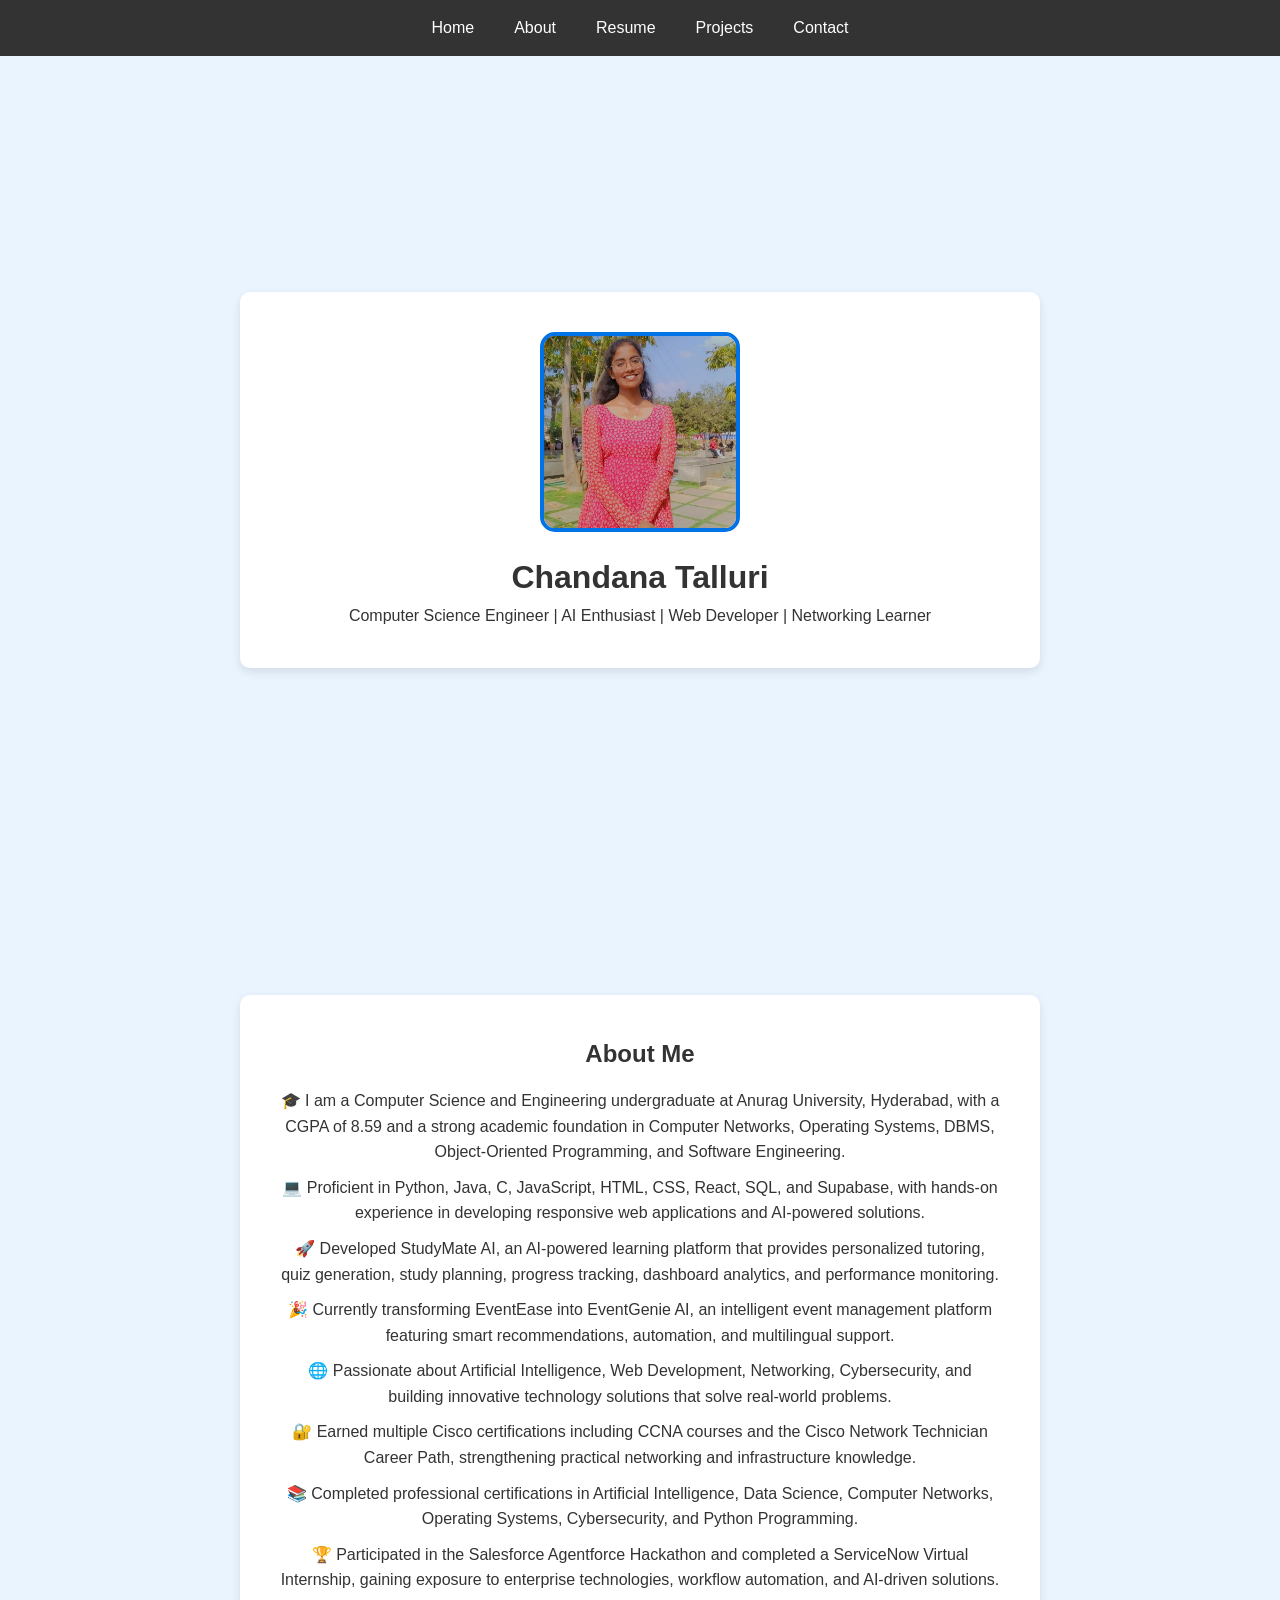
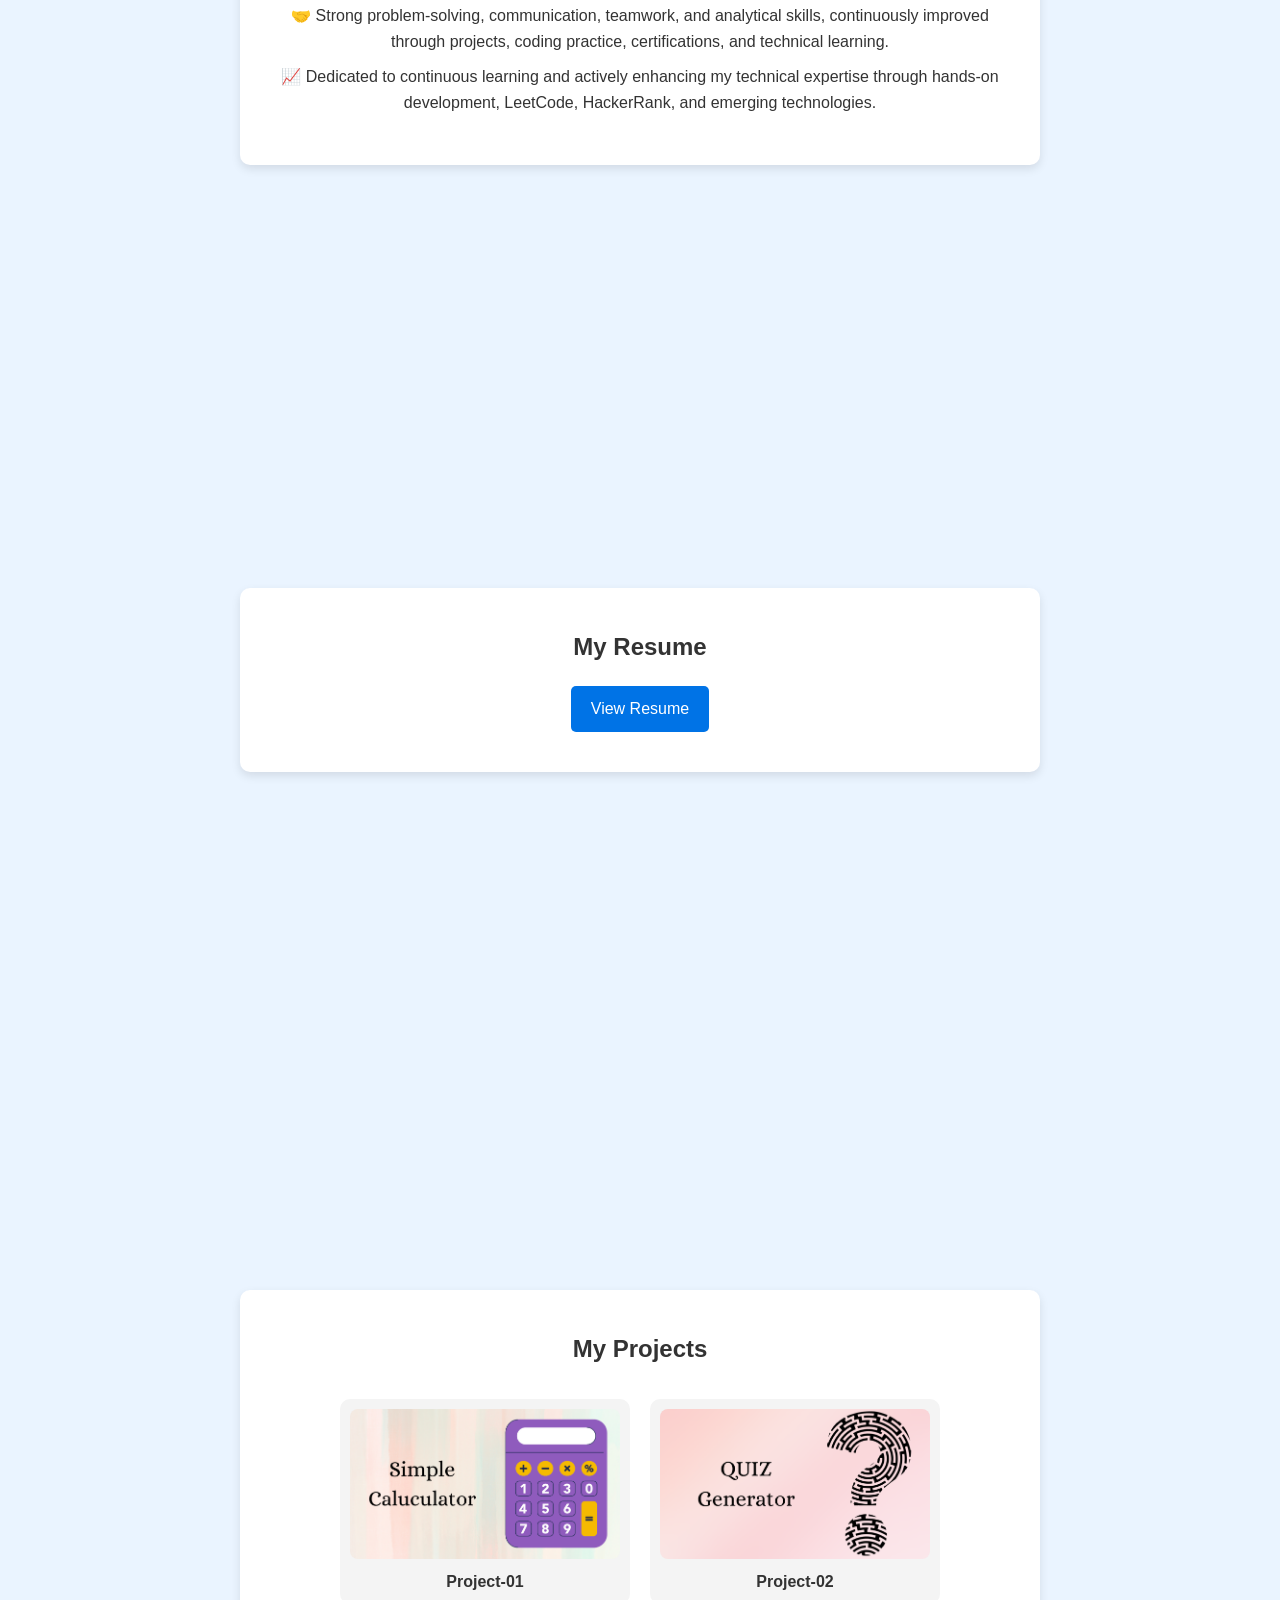
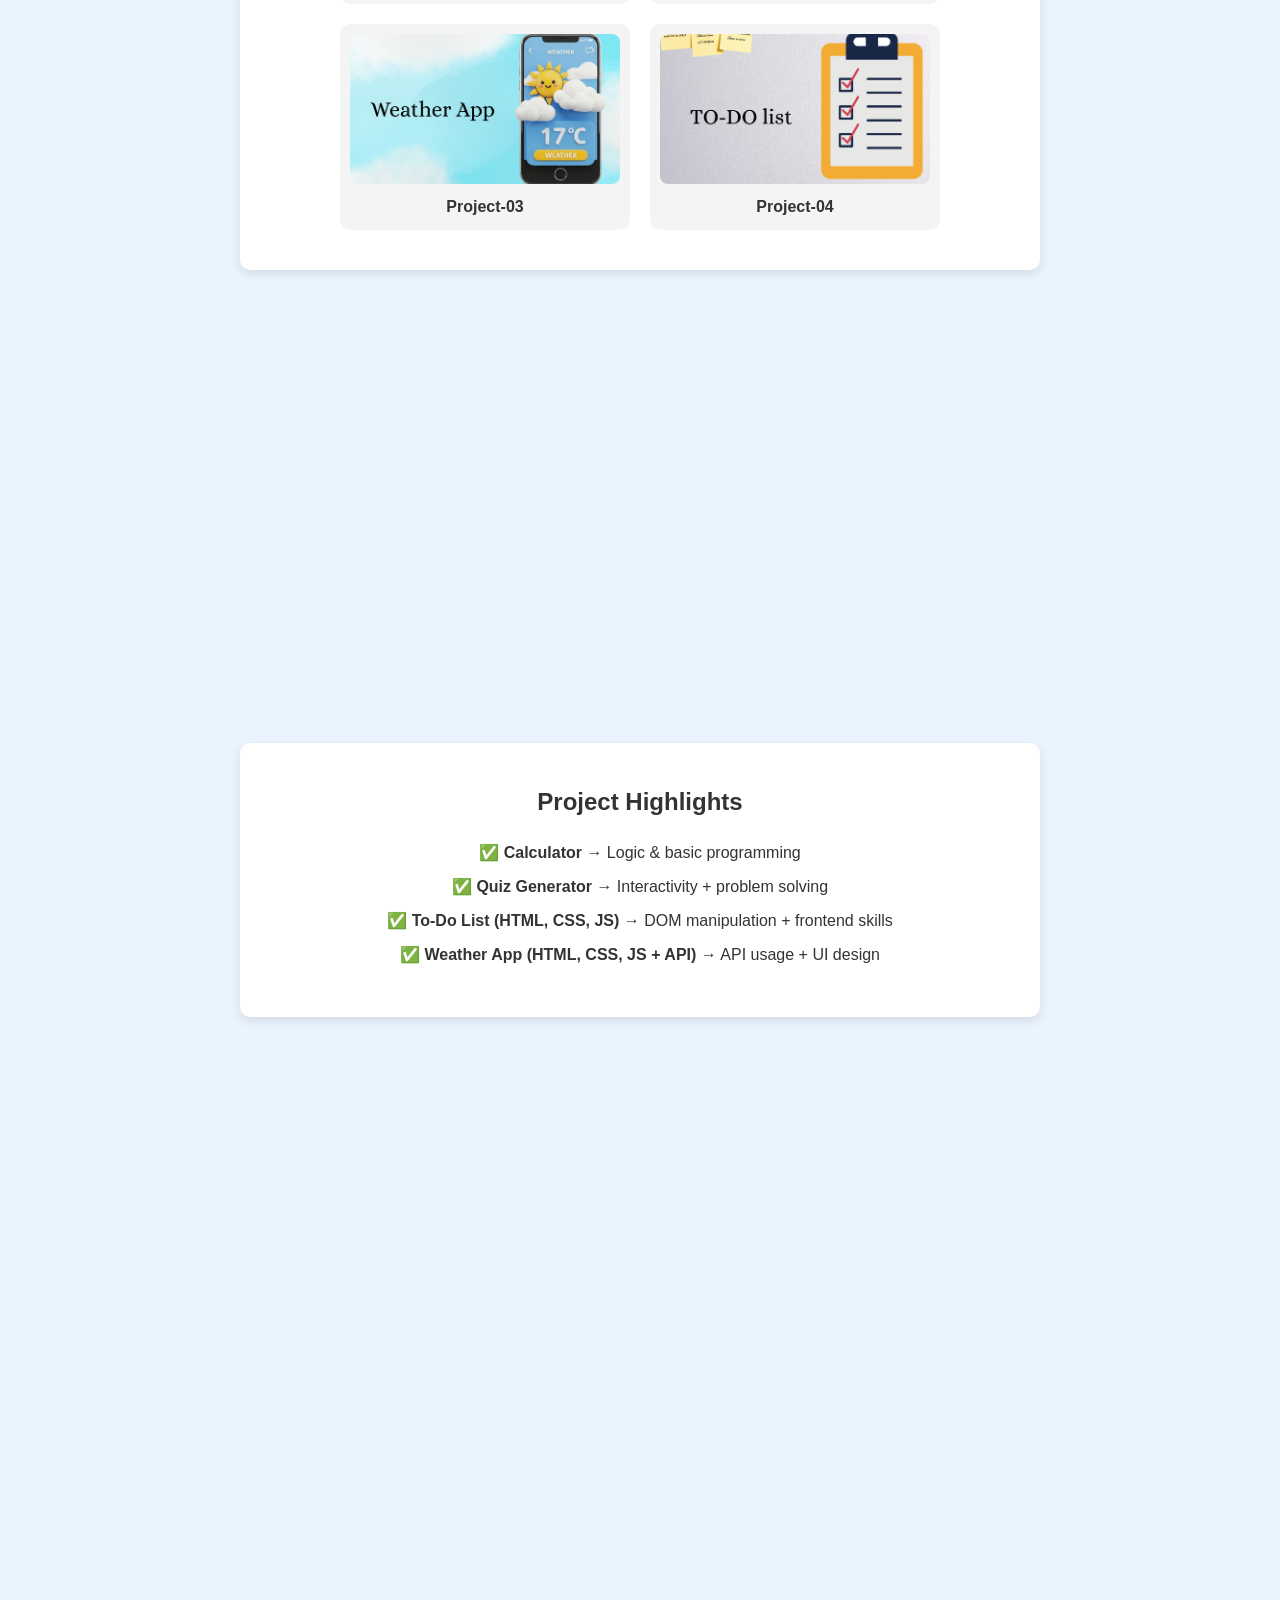
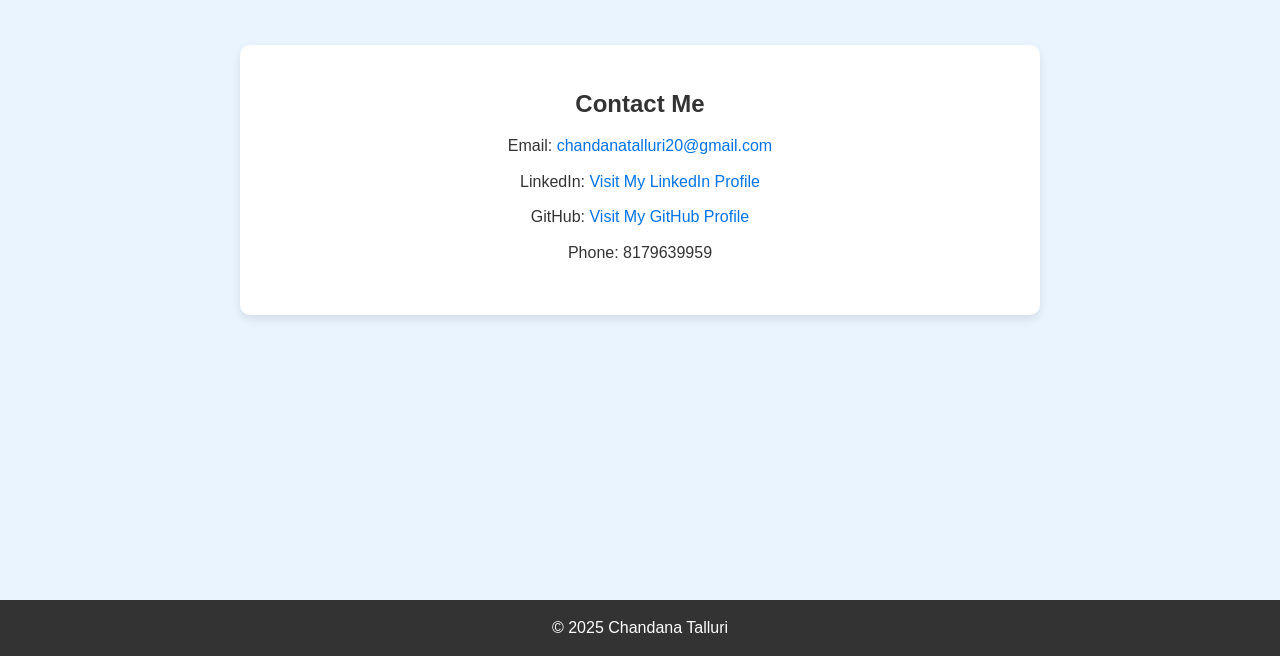
<file: index.html>
<!DOCTYPE html>
<html lang="en">
<head>
  <meta charset="UTF-8">
  <meta name="viewport" content="width=device-width, initial-scale=1.0">
  <title>Chandana Talluri - Portfolio</title>
  <link rel="stylesheet" href="style.css">
</head>
<body>

  <!-- NAVIGATION BAR -->
  <nav class="navbar">
    <ul>
      <li><a href="#home">Home</a></li>
      <li><a href="#about">About</a></li>
      <li><a href="#resume">Resume</a></li>
      <li><a href="#projects">Projects</a></li>
      <li><a href="#contact">Contact</a></li>
    </ul>
  </nav>

  <!-- HOME SECTION -->
  <section id="home" class="section home">
    <div class="content-box">
      <div class="photo-box">
        <img src="assets/my profile.jpeg" alt="Chandana Talluri">
      </div>
      <h1 class="name">Chandana Talluri</h1>

<p class="tagline">
Computer Science Engineer | AI Enthusiast | Web Developer | Networking Learner
</p>
    </div>
  </section>

  <!-- ABOUT SECTION -->
  <section id="about" class="section about">
    <div class="content-box">
      <h2>About Me</h2>
      <!-- ABOUT SECTION -->
    


<ul>
  <li>🎓 I am a Computer Science and Engineering undergraduate at Anurag University, Hyderabad, with a CGPA of 8.59 and a strong academic foundation in Computer Networks, Operating Systems, DBMS, Object-Oriented Programming, and Software Engineering.</li>

  <li>💻 Proficient in Python, Java, C, JavaScript, HTML, CSS, React, SQL, and Supabase, with hands-on experience in developing responsive web applications and AI-powered solutions.</li>

  <li>🚀 Developed StudyMate AI, an AI-powered learning platform that provides personalized tutoring, quiz generation, study planning, progress tracking, dashboard analytics, and performance monitoring.</li>

  <li>🎉 Currently transforming EventEase into EventGenie AI, an intelligent event management platform featuring smart recommendations, automation, and multilingual support.</li>

  <li>🌐 Passionate about Artificial Intelligence, Web Development, Networking, Cybersecurity, and building innovative technology solutions that solve real-world problems.</li>

  <li>🔐 Earned multiple Cisco certifications including CCNA courses and the Cisco Network Technician Career Path, strengthening practical networking and infrastructure knowledge.</li>

  <li>📚 Completed professional certifications in Artificial Intelligence, Data Science, Computer Networks, Operating Systems, Cybersecurity, and Python Programming.</li>

  <li>🏆 Participated in the Salesforce Agentforce Hackathon and completed a ServiceNow Virtual Internship, gaining exposure to enterprise technologies, workflow automation, and AI-driven solutions.</li>

  <li>🤝 Strong problem-solving, communication, teamwork, and analytical skills, continuously improved through projects, coding practice, certifications, and technical learning.</li>

  <li>📈 Dedicated to continuous learning and actively enhancing my technical expertise through hands-on development, LeetCode, HackerRank, and emerging technologies.</li>
</ul>


  </div>
</section>



  <!-- RESUME SECTION -->
  <section id="resume" class="section resume">
  <div class="content-box">
    <h2>My Resume</h2>

    <a href="assets/Talluri_Chandana_Resume.pdf.pdf"
       class="resume-btn"
       target="_blank">
       View Resume
    </a>

  </div>
</section>

<section id="projects" class="section projects">
  <div class="content-box">
    <h2>My Projects</h2> <!-- Added heading --> 
<div class="project-grid">
  <a href="project1/index.html" class="project-box" target="_blank">
    <img src="assets/SIMPLE Caluculator (1).png" alt="Project 1">
    <span class="project-title">Project-01</span>
  </a>

  <a href="project2/quiz.html" class="project-box" target="_blank">
    <img src="assets/QUIZ Generator (1).png" alt="Project 2">
    <span class="project-title">Project-02</span>
  </a>

 <a href="project3/index.html" class="project-box" target="_blank">
    <img src="assets/Weather App (1).png" alt="Project 3">
    <span class="project-title">Project-03</span>
  </a>

  <a href="project4/index.html" class="project-box" target="_blank">
    <img src="assets/to do app 1.png" alt="Project 4">
    <span class="project-title">Project-04</span>
  </a>
</div>
  </div>
</section>

<!-- PROJECTS INFO / HIGHLIGHTS SECTION -->
<section id="projects-info" class="section projects-info">
  <div class="content-box">
    <h2>Project Highlights</h2>
    <ul class="projects-info-list">
      <li>✅ <strong>Calculator</strong> → Logic & basic programming</li>
      <li>✅ <strong>Quiz Generator</strong> → Interactivity + problem solving</li>
      <li>✅ <strong>To-Do List (HTML, CSS, JS)</strong> → DOM manipulation + frontend skills</li>
      <li>✅ <strong>Weather App (HTML, CSS, JS + API)</strong> → API usage + UI design</li>
    </ul>
  </div>
</section>

  <!-- CONTACT SECTION -->
  <section id="contact" class="section contact">
    <div class="content-box">
      <h2>Contact Me</h2>
      <p>Email: <a href="mailto:chandanatalluri20@gmail.com">chandanatalluri20@gmail.com</a></p>
      <p>
LinkedIn:
<a href="https://www.linkedin.com/in/talluri-chandana-0905ba314" target="_blank">
Visit My LinkedIn Profile
</a>
</p>

<p>
GitHub:
<a href="https://github.com/chandanatalluri20-blip" target="_blank">
Visit My GitHub Profile
</a>
</p>
<p>Phone: 8179639959</p>
    </div>
  </section>

  <!-- FOOTER -->
  <footer class="footer">
    <p>&copy; 2025 Chandana Talluri</p>
  </footer>

</body>
</html>
</file>
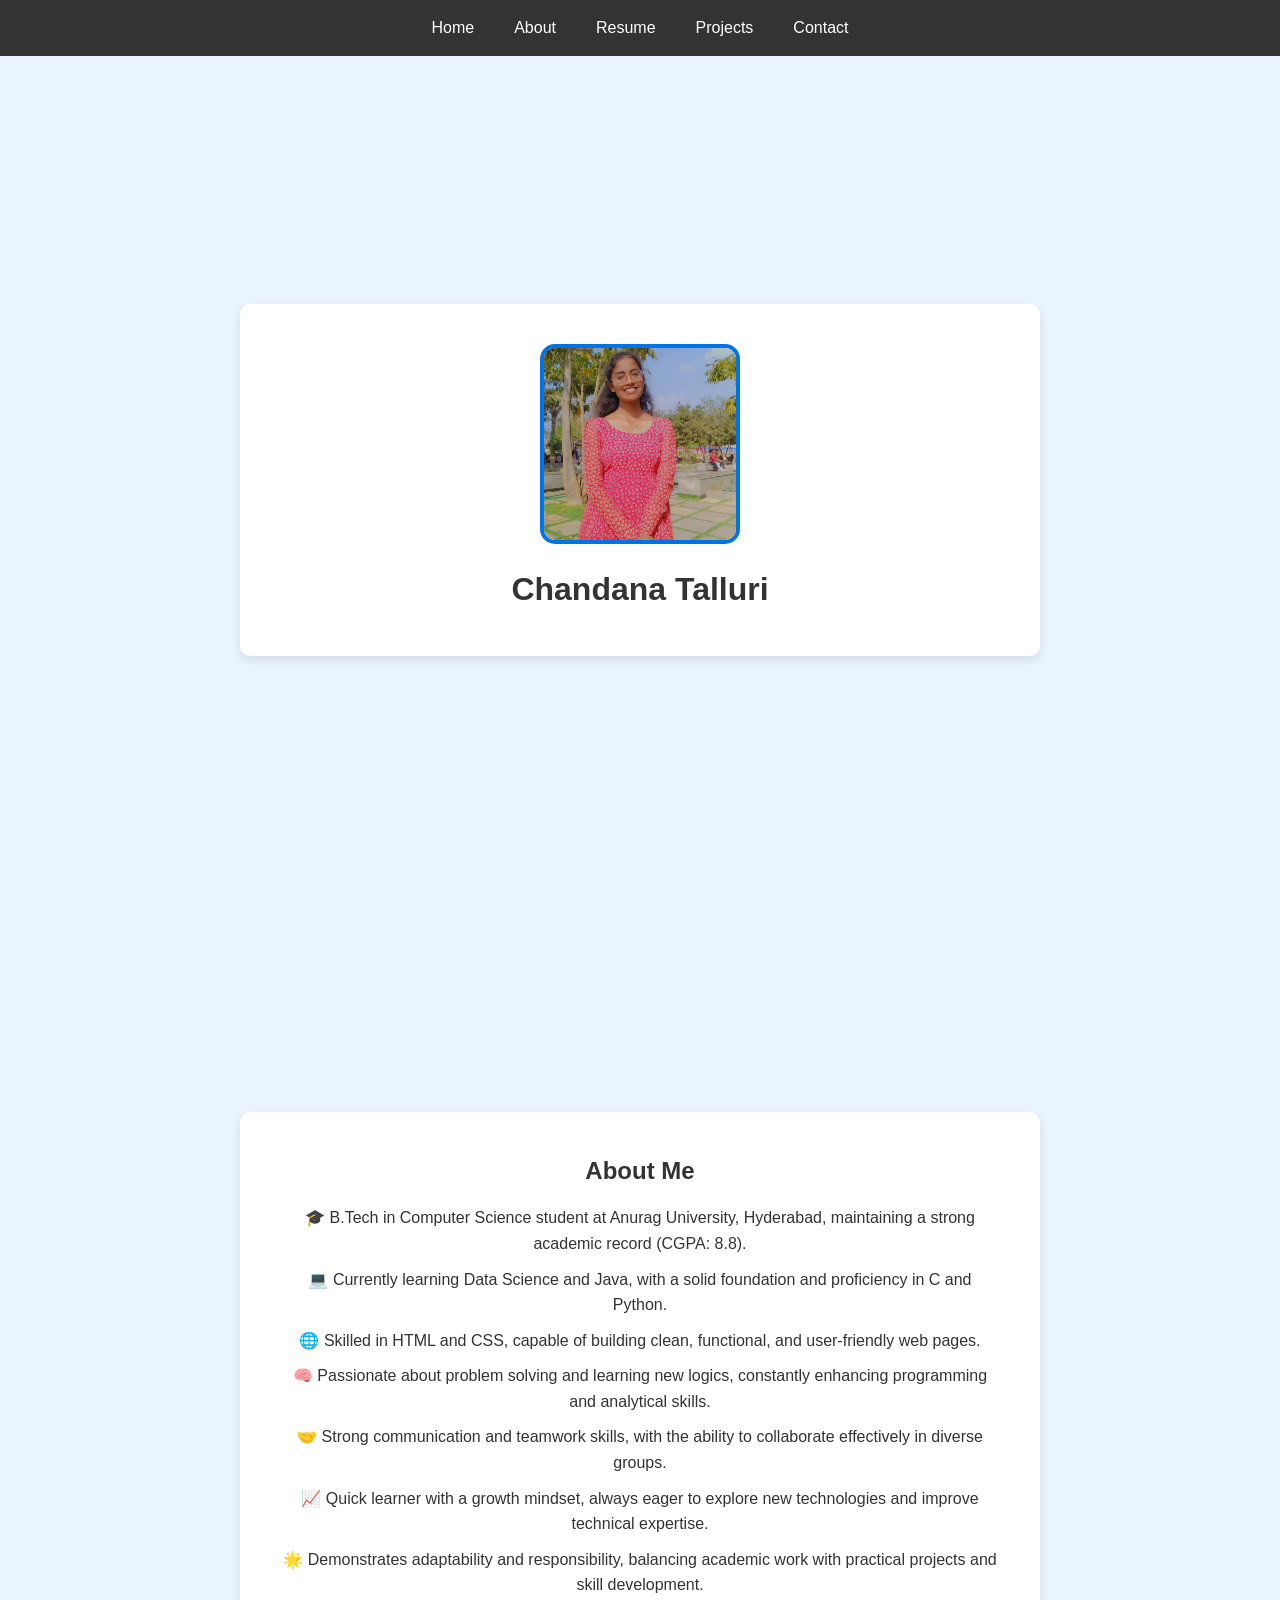
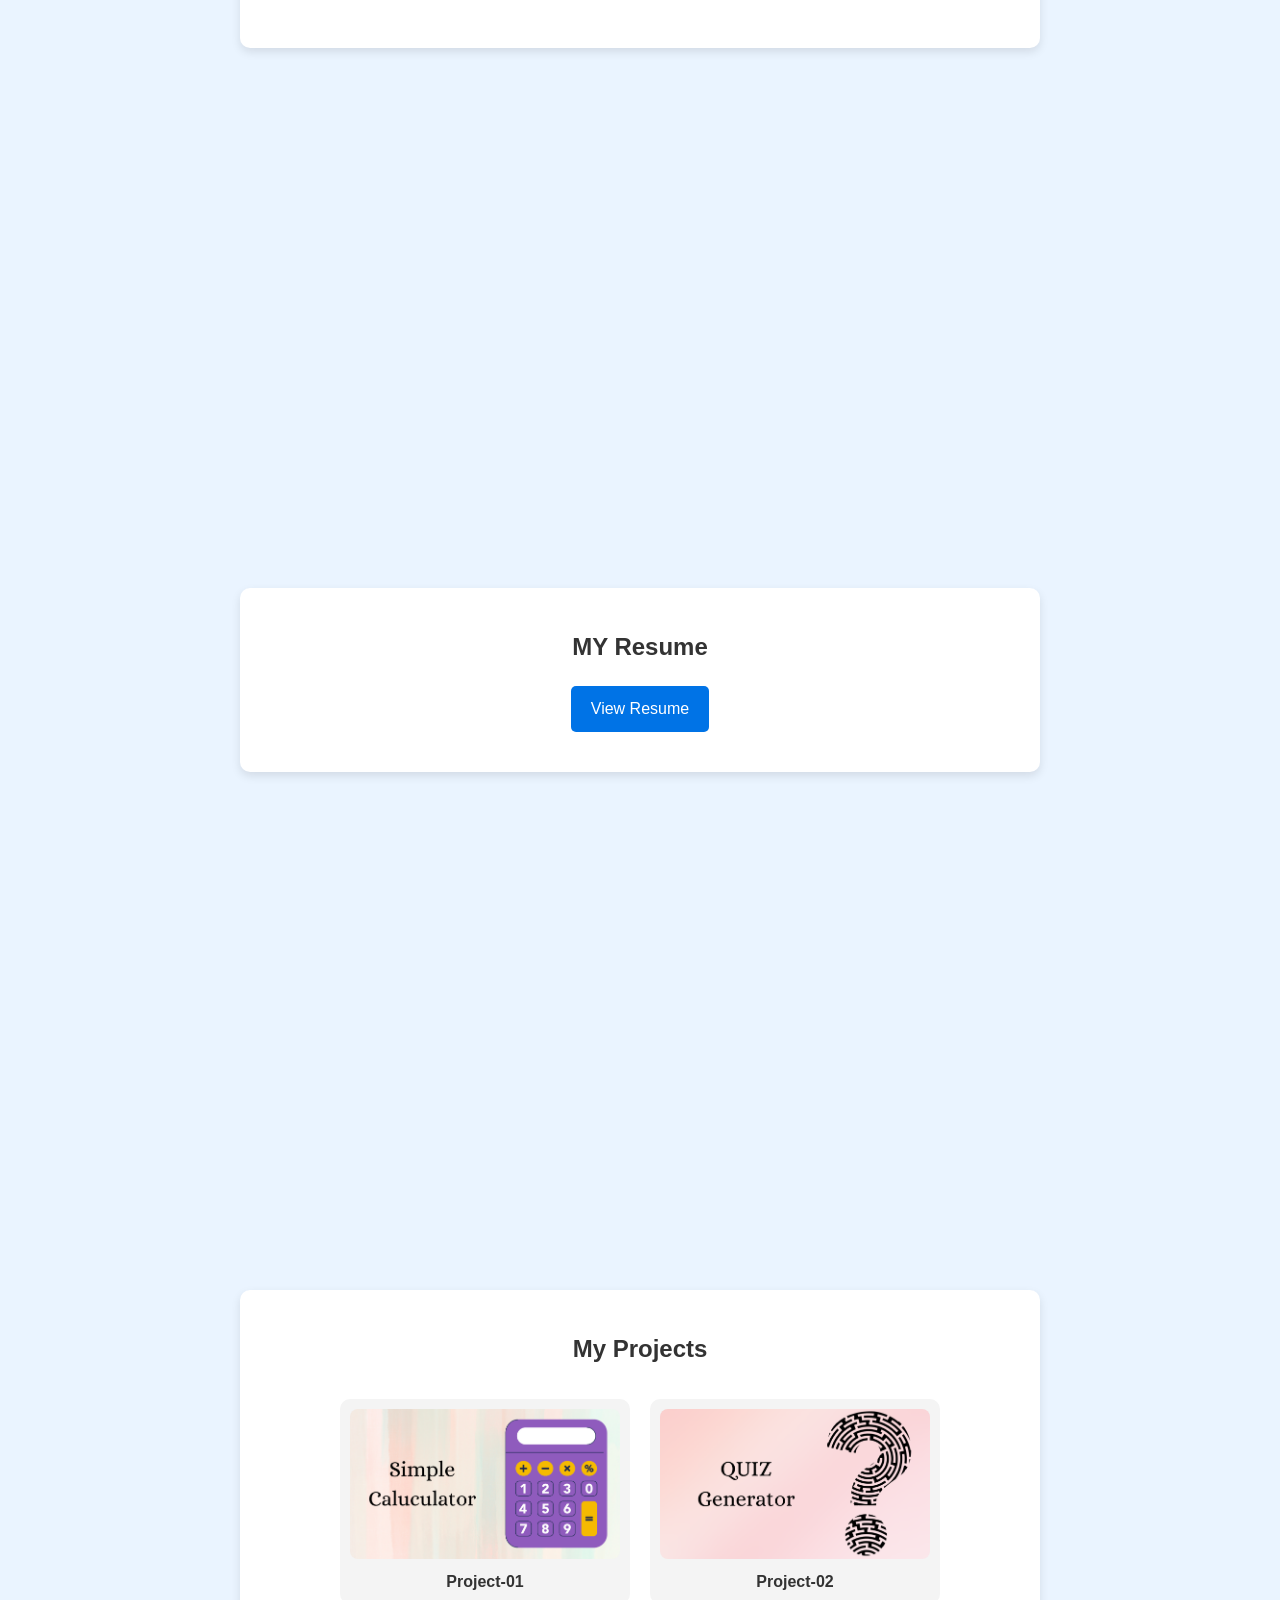
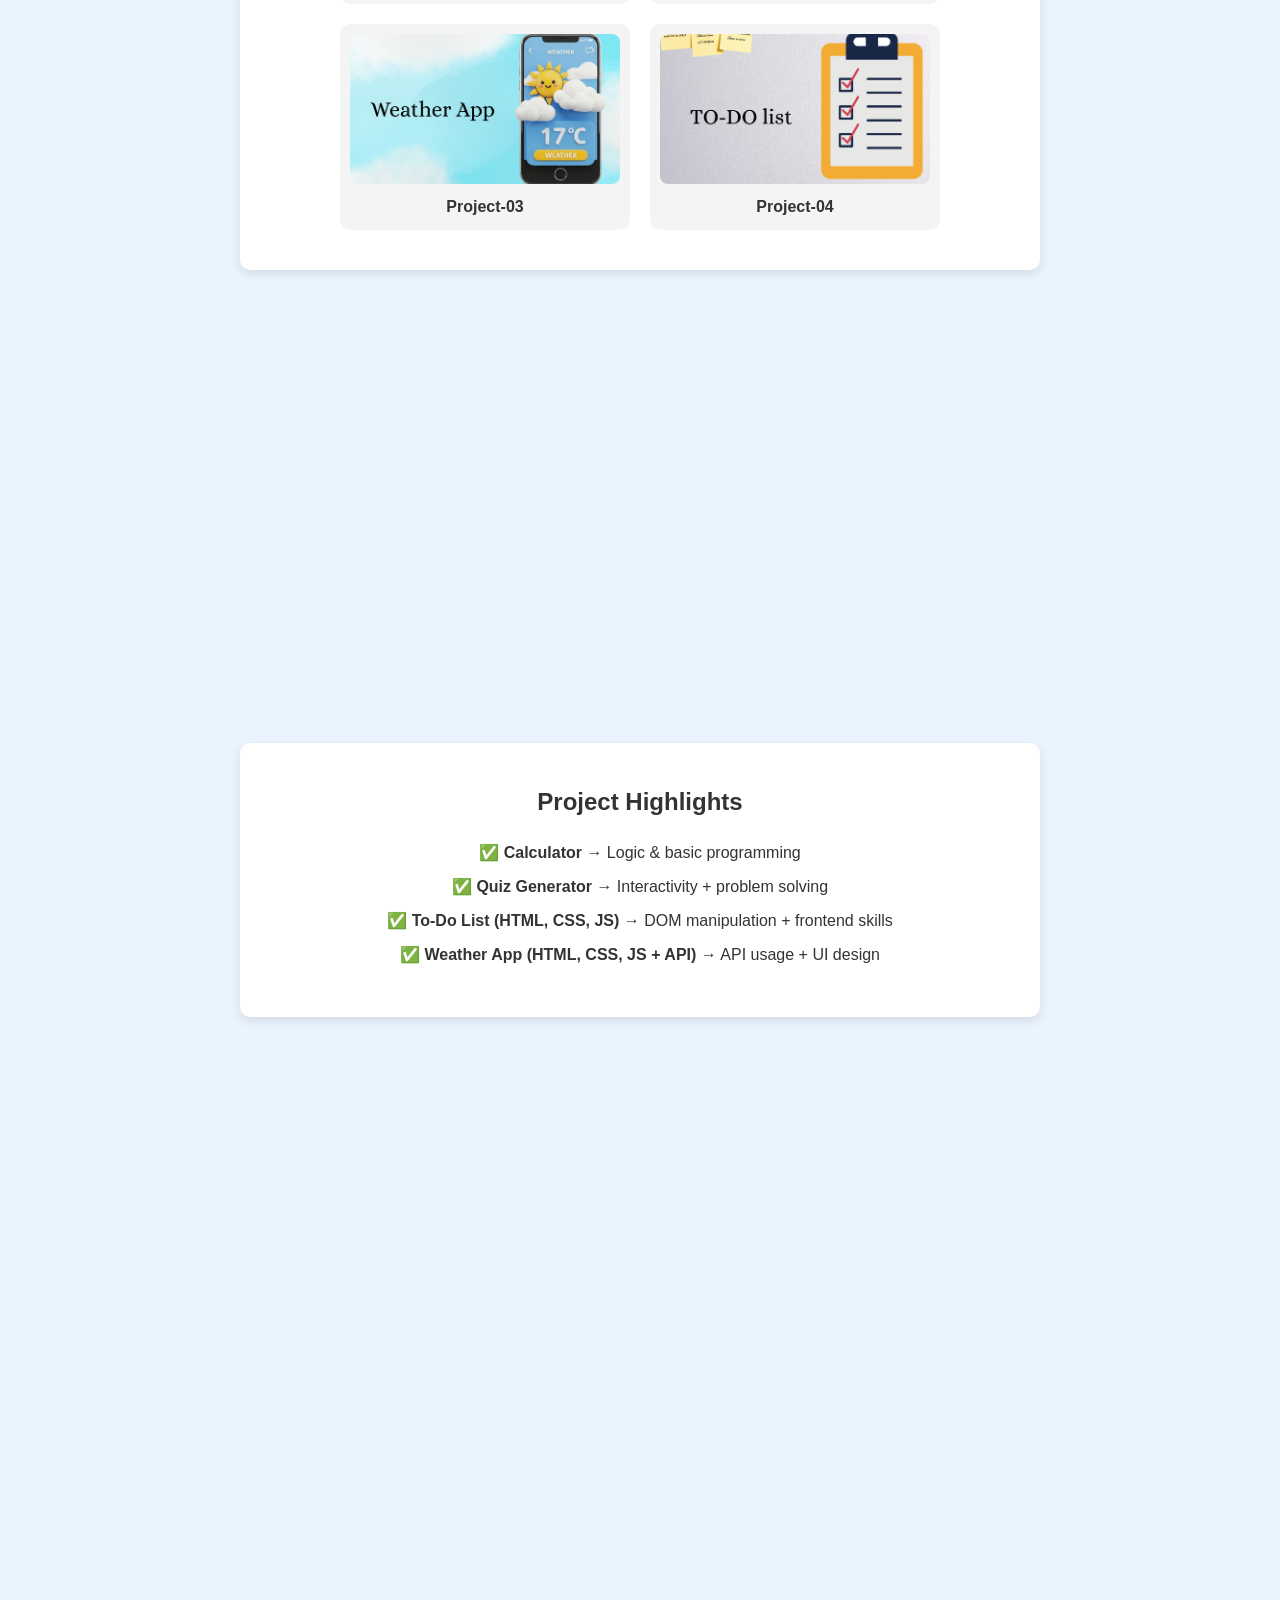
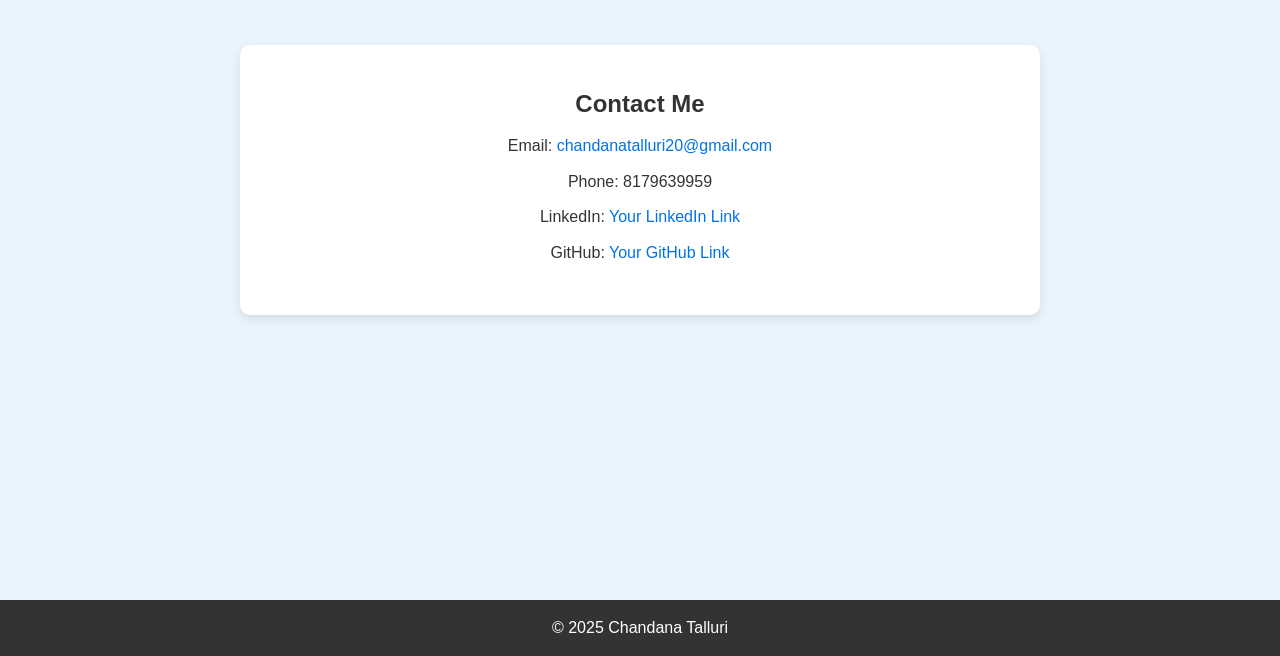
<file: My porfolio website/index.html>
<!DOCTYPE html>
<html lang="en">
<head>
  <meta charset="UTF-8">
  <meta name="viewport" content="width=device-width, initial-scale=1.0">
  <title>Chandana Talluri - Portfolio</title>
  <link rel="stylesheet" href="style.css">
</head>
<body>

  <!-- NAVIGATION BAR -->
  <nav class="navbar">
    <ul>
      <li><a href="#home">Home</a></li>
      <li><a href="#about">About</a></li>
      <li><a href="#resume">Resume</a></li>
      <li><a href="#projects">Projects</a></li>
      <li><a href="#contact">Contact</a></li>
    </ul>
  </nav>

  <!-- HOME SECTION -->
  <section id="home" class="section home">
    <div class="content-box">
      <div class="photo-box">
        <img src="/assets/my profile.jpeg" alt="Chandana Talluri">
      </div>
      <h1 class="name">Chandana Talluri</h1>
    </div>
  </section>

  <!-- ABOUT SECTION -->
  <section id="about" class="section about">
    <div class="content-box">
      <h2>About Me</h2>
      <ul>
        <li>🎓 B.Tech in Computer Science student at Anurag University, Hyderabad, maintaining a strong academic record (CGPA: 8.8).</li>
        <li>💻 Currently learning Data Science and Java, with a solid foundation and proficiency in C and Python.</li>
        <li>🌐 Skilled in HTML and CSS, capable of building clean, functional, and user-friendly web pages.</li>
        <li>🧠 Passionate about problem solving and learning new logics, constantly enhancing programming and analytical skills.</li>
        <li>🤝 Strong communication and teamwork skills, with the ability to collaborate effectively in diverse groups.</li>
        <li>📈 Quick learner with a growth mindset, always eager to explore new technologies and improve technical expertise.</li>
        <li>🌟 Demonstrates adaptability and responsibility, balancing academic work with practical projects and skill development.</li>
      </ul>
    </div>
  </section>

  <!-- RESUME SECTION -->
  <section id="resume" class="section resume">
    <div class="content-box">
      <h2> MY Resume</h2>
      <a href="/assets/Resume_Chandana (1).pdf" class="resume-btn" target="_blank">View Resume</a>
    </div>
  </section>

<section id="projects" class="section projects">
  <div class="content-box">
    <h2>My Projects</h2> <!-- Added heading --> 
<div class="project-grid">
  <a href="/project 1/" class="project-box" target="_blank">
    <img src="/assets/SIMPLE Caluculator (1).png" alt="Project 1">
    <span class="project-title">Project-01</span>
  </a>

  <a href="/project2/quiz.html" class="project-box" target="_blank">
    <img src="/assets/QUIZ Generator (1).png" alt="Project 2">
    <span class="project-title">Project-02</span>
  </a>

  <a href="/project 3/" class="project-box" target="_blank">
    <img src="/assets/Weather App (1).png" alt="Project 3">
    <span class="project-title">Project-03</span>
  </a>

  <a href="/project 4/" class="project-box" target="_blank">
    <img src="/assets/to do app 1.png" alt="Project 4">
    <span class="project-title">Project-04</span>
  </a>
</div>
  </div>
</section>

<!-- PROJECTS INFO / HIGHLIGHTS SECTION -->
<section id="projects-info" class="section projects-info">
  <div class="content-box">
    <h2>Project Highlights</h2>
    <ul class="projects-info-list">
      <li>✅ <strong>Calculator</strong> → Logic & basic programming</li>
      <li>✅ <strong>Quiz Generator</strong> → Interactivity + problem solving</li>
      <li>✅ <strong>To-Do List (HTML, CSS, JS)</strong> → DOM manipulation + frontend skills</li>
      <li>✅ <strong>Weather App (HTML, CSS, JS + API)</strong> → API usage + UI design</li>
    </ul>
  </div>
</section>

  <!-- CONTACT SECTION -->
  <section id="contact" class="section contact">
    <div class="content-box">
      <h2>Contact Me</h2>
      <p>Email: <a href="mailto:chandanatalluri20@gmail.com">chandanatalluri20@gmail.com</a></p>
      <p>Phone: 8179639959</p>
      <p>LinkedIn: <a href="#">Your LinkedIn Link</a></p>
      <p>GitHub: <a href="#">Your GitHub Link</a></p>
    </div>
  </section>

  <!-- FOOTER -->
  <footer class="footer">
    <p>&copy; 2025 Chandana Talluri</p>
  </footer>

</body>
</html>
</file>
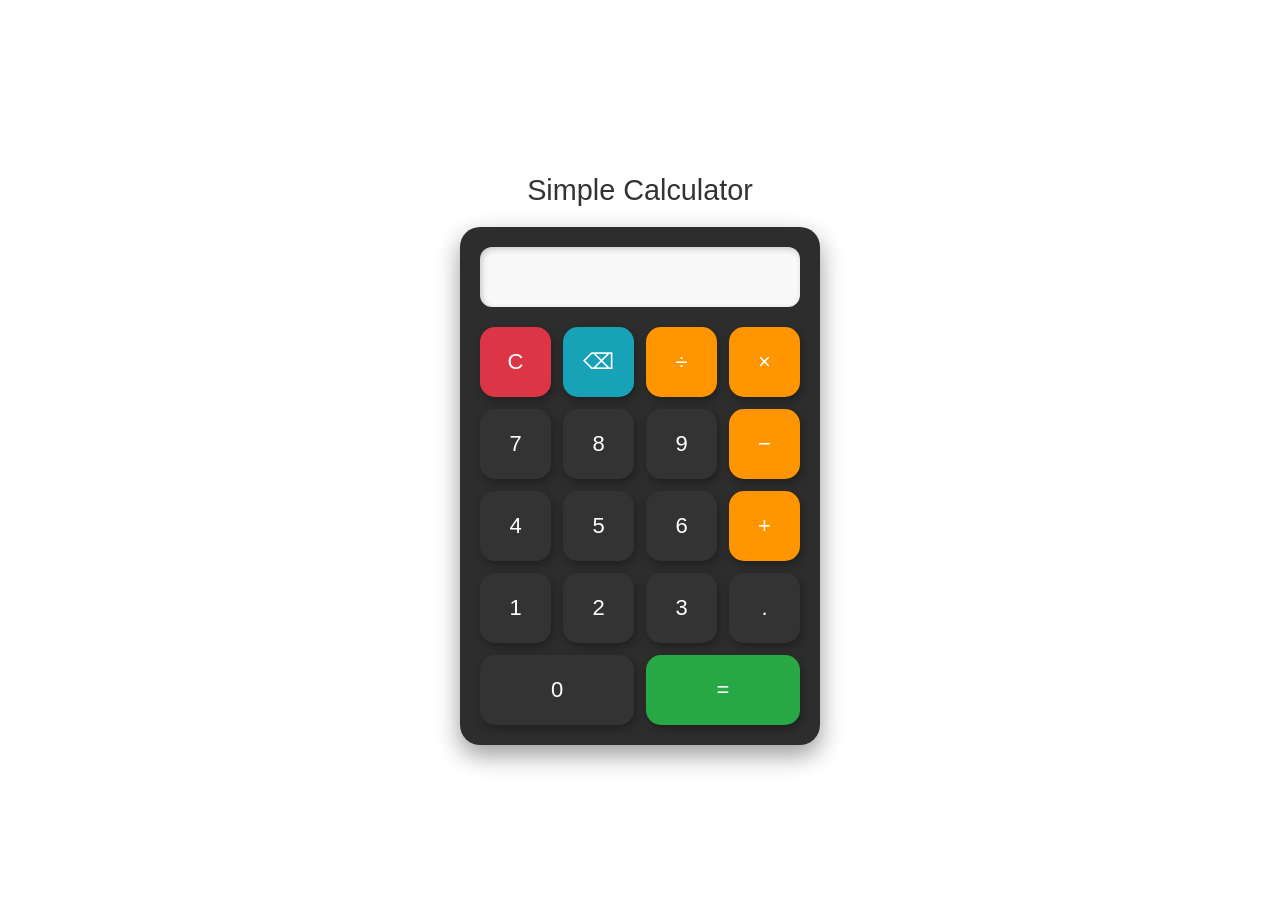
<file: project 1/index.html>
<!DOCTYPE html>
<html lang="en">
<head>
  <meta charset="UTF-8">
  <title>Simple Calculator</title>
  <style>
    body {
      display: flex;
      justify-content: center;
      align-items: center;
      height: 100vh;
      margin: 0;
      background: white;
      font-family: "Segoe UI", Tahoma, sans-serif;
    }

    .container {
      text-align: center;
    }

    h1 {
      color: #333;
      margin-bottom: 20px;
      font-size: 1.8rem;
      font-weight: 400; /* not bold */
      text-transform: capitalize; /* Capital first letter */
    }

    .calculator {
      background: rgba(34, 34, 34, 0.95);
      padding: 20px;
      border-radius: 20px;
      box-shadow: 0 10px 25px rgba(0, 0, 0, 0.4);
      width: 320px;
    }

    #display {
      width: 100%;
      height: 60px;
      font-size: 28px;
      text-align: right;
      margin-bottom: 20px;
      padding: 15px;
      border-radius: 12px;
      border: none;
      background: #f9f9f9;
      box-shadow: inset 2px 2px 6px rgba(0,0,0,0.2);
      box-sizing: border-box; /* prevents overflow */
    }

    .buttons {
      display: grid;
      grid-template-columns: repeat(4, 1fr);
      gap: 12px;
    }

    button {
      height: 70px;
      font-size: 22px;
      border: none;
      border-radius: 15px;
      cursor: pointer;
      background: #333;
      color: #fff;
      box-shadow: 2px 4px 8px rgba(0,0,0,0.3);
      transition: transform 0.1s ease, background 0.2s ease;
    }

    button:hover {
      background: #444;
      transform: scale(1.05);
    }

    .operator {
      background: #ff9500; /* yellow-orange for all operators */
    }

    .operator:hover {
      background: #e08900;
    }

    .equal {
      grid-column: span 2;
      background: #28a745;
    }

    .equal:hover {
      background: #218838;
    }

    .clear {
      background: #dc3545;
    }

    .clear:hover {
      background: #c82333;
    }

    .backspace {
      background: #17a2b8;
    }

    .backspace:hover {
      background: #117a8b;
    }
  </style>
</head>
<body>
  <div class="container">
    <h1>Simple calculator</h1>
    <div class="calculator">
      <input type="text" id="display" disabled>
      <div class="buttons">
        <button class="clear" onclick="clearDisplay()">C</button>
        <button class="backspace" onclick="deleteLast()">⌫</button>
        <button class="operator" onclick="append('/')">÷</button>
        <button class="operator" onclick="append('*')">×</button>

        <button onclick="append('7')">7</button>
        <button onclick="append('8')">8</button>
        <button onclick="append('9')">9</button>
        <button class="operator" onclick="append('-')">−</button>

        <button onclick="append('4')">4</button>
        <button onclick="append('5')">5</button>
        <button onclick="append('6')">6</button>
        <button class="operator" onclick="append('+')">+</button>

        <button onclick="append('1')">1</button>
        <button onclick="append('2')">2</button>
        <button onclick="append('3')">3</button>
        <button onclick="append('.')">.</button>

        <button onclick="append('0')" style="grid-column: span 2;">0</button>
        <button class="equal" onclick="calculate()">=</button>
      </div>
    </div>
  </div>

  <script>
    const display = document.getElementById("display");

    function append(value) {
      display.value += value;
    }

    function clearDisplay() {
      display.value = "";
    }

    function deleteLast() {
      display.value = display.value.slice(0, -1);
    }

    function calculate() {
      try {
        display.value = eval(display.value);
      } catch {
        display.value = "Error";
      }
    }

    // Keyboard support
    document.addEventListener("keydown", (event) => {
      const key = event.key;

      if (!isNaN(key) || "+-*/.".includes(key)) {
        append(key);
      } else if (key === "Enter") {
        calculate();
      } else if (key === "Backspace") {
        deleteLast();
      } else if (key.toLowerCase() === "c") {
        clearDisplay();
      }
    });
  </script>
</body>
</html>
</file>
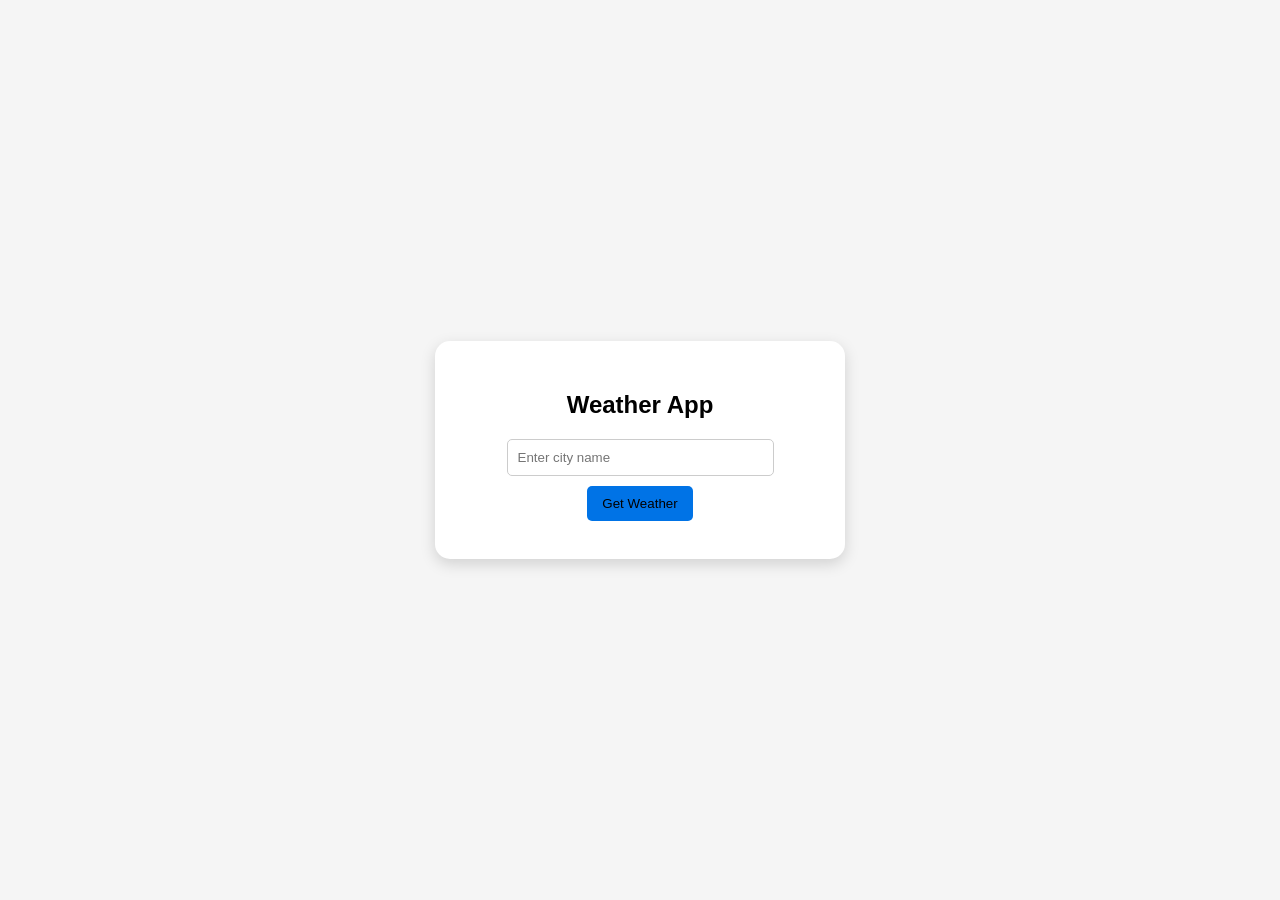
<file: project 3/index.html>
<!DOCTYPE html>
<html lang="en">
<head>
  <meta charset="UTF-8">
  <meta name="viewport" content="width=device-width, initial-scale=1.0">
  <title>Weather App</title>
  <link rel="stylesheet" href="style.css">
</head>
<body>

  <section class="weather-section">
    <div class="weather-box" id="weather-box">
      <h2>Weather App</h2>
      <input type="text" id="city-input" placeholder="Enter city name">
      <button id="get-weather-btn">Get Weather</button>

      <div id="weather-result">
        <p id="city-name"></p>
        <p id="temperature"></p>
        <p id="weather-description"></p>
        <p id="humidity"></p>
        <p id="wind-speed"></p>
      </div>
    </div>
  </section>

  <script src="script.js"></script>
</body>
</html>
</file>
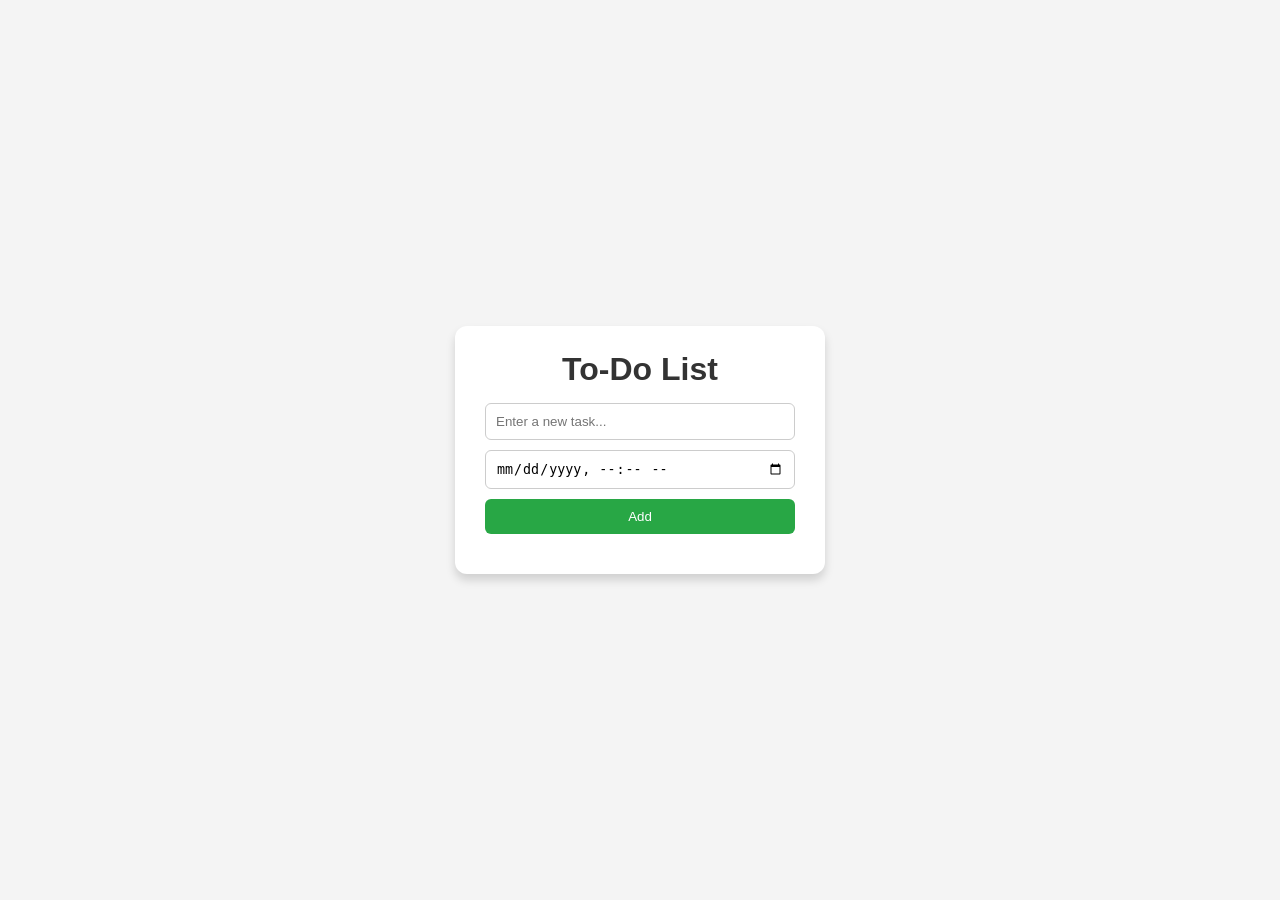
<file: project 4/index.html>
<!DOCTYPE html>
<html lang="en">
<head>
  <meta charset="UTF-8">
  <meta name="viewport" content="width=device-width, initial-scale=1.0">
  <title>To-Do List App</title>
  <link rel="stylesheet" href="style.css">
</head>
<body>
  <div class="container">
    <h1>To-Do List</h1>

    <div class="input-section">
      <input type="text" id="taskInput" placeholder="Enter a new task...">
      <input type="datetime-local" id="timeInput">
      <button id="addBtn">Add</button>
    </div>

    <ul id="taskList"></ul>
  </div>

  <!-- Popup Reminder -->
  <div id="popup" class="popup hidden">
    <div class="popup-content">
      <p id="popupMessage"></p>
      <button id="closePopup">OK</button>
    </div>
  </div>

  <script src="script.js"></script>
</body>
</html>
</file>
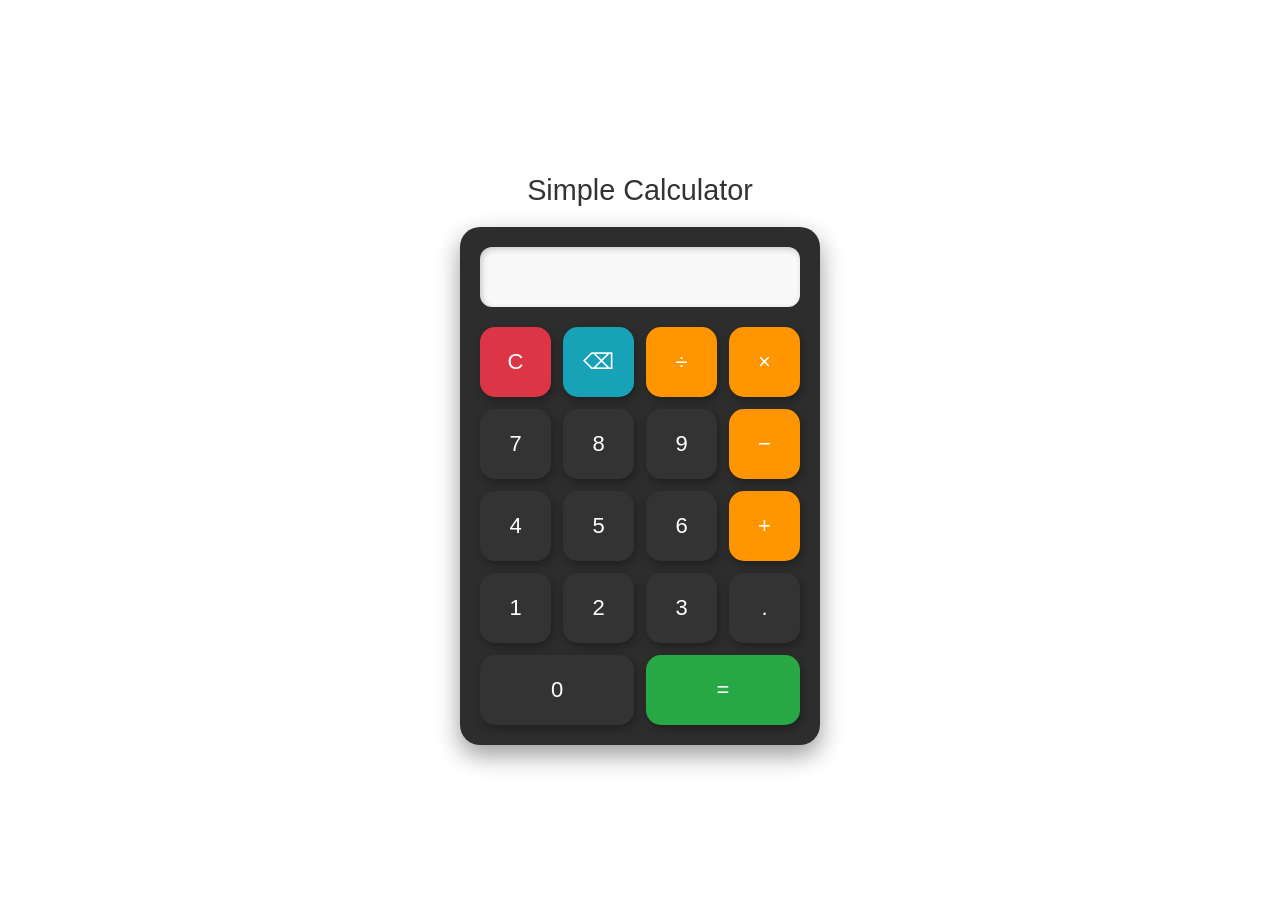
<file: My porfolio website/project 1/index.html>
<!DOCTYPE html>
<html lang="en">
<head>
  <meta charset="UTF-8">
  <title>Simple Calculator</title>
  <style>
    body {
      display: flex;
      justify-content: center;
      align-items: center;
      height: 100vh;
      margin: 0;
      background: white;
      font-family: "Segoe UI", Tahoma, sans-serif;
    }

    .container {
      text-align: center;
    }

    h1 {
      color: #333;
      margin-bottom: 20px;
      font-size: 1.8rem;
      font-weight: 400; /* not bold */
      text-transform: capitalize; /* Capital first letter */
    }

    .calculator {
      background: rgba(34, 34, 34, 0.95);
      padding: 20px;
      border-radius: 20px;
      box-shadow: 0 10px 25px rgba(0, 0, 0, 0.4);
      width: 320px;
    }

    #display {
      width: 100%;
      height: 60px;
      font-size: 28px;
      text-align: right;
      margin-bottom: 20px;
      padding: 15px;
      border-radius: 12px;
      border: none;
      background: #f9f9f9;
      box-shadow: inset 2px 2px 6px rgba(0,0,0,0.2);
      box-sizing: border-box; /* prevents overflow */
    }

    .buttons {
      display: grid;
      grid-template-columns: repeat(4, 1fr);
      gap: 12px;
    }

    button {
      height: 70px;
      font-size: 22px;
      border: none;
      border-radius: 15px;
      cursor: pointer;
      background: #333;
      color: #fff;
      box-shadow: 2px 4px 8px rgba(0,0,0,0.3);
      transition: transform 0.1s ease, background 0.2s ease;
    }

    button:hover {
      background: #444;
      transform: scale(1.05);
    }

    .operator {
      background: #ff9500; /* yellow-orange for all operators */
    }

    .operator:hover {
      background: #e08900;
    }

    .equal {
      grid-column: span 2;
      background: #28a745;
    }

    .equal:hover {
      background: #218838;
    }

    .clear {
      background: #dc3545;
    }

    .clear:hover {
      background: #c82333;
    }

    .backspace {
      background: #17a2b8;
    }

    .backspace:hover {
      background: #117a8b;
    }
  </style>
</head>
<body>
  <div class="container">
    <h1>Simple calculator</h1>
    <div class="calculator">
      <input type="text" id="display" disabled>
      <div class="buttons">
        <button class="clear" onclick="clearDisplay()">C</button>
        <button class="backspace" onclick="deleteLast()">⌫</button>
        <button class="operator" onclick="append('/')">÷</button>
        <button class="operator" onclick="append('*')">×</button>

        <button onclick="append('7')">7</button>
        <button onclick="append('8')">8</button>
        <button onclick="append('9')">9</button>
        <button class="operator" onclick="append('-')">−</button>

        <button onclick="append('4')">4</button>
        <button onclick="append('5')">5</button>
        <button onclick="append('6')">6</button>
        <button class="operator" onclick="append('+')">+</button>

        <button onclick="append('1')">1</button>
        <button onclick="append('2')">2</button>
        <button onclick="append('3')">3</button>
        <button onclick="append('.')">.</button>

        <button onclick="append('0')" style="grid-column: span 2;">0</button>
        <button class="equal" onclick="calculate()">=</button>
      </div>
    </div>
  </div>

  <script>
    const display = document.getElementById("display");

    function append(value) {
      display.value += value;
    }

    function clearDisplay() {
      display.value = "";
    }

    function deleteLast() {
      display.value = display.value.slice(0, -1);
    }

    function calculate() {
      try {
        display.value = eval(display.value);
      } catch {
        display.value = "Error";
      }
    }

    // Keyboard support
    document.addEventListener("keydown", (event) => {
      const key = event.key;

      if (!isNaN(key) || "+-*/.".includes(key)) {
        append(key);
      } else if (key === "Enter") {
        calculate();
      } else if (key === "Backspace") {
        deleteLast();
      } else if (key.toLowerCase() === "c") {
        clearDisplay();
      }
    });
  </script>
</body>
</html>
</file>
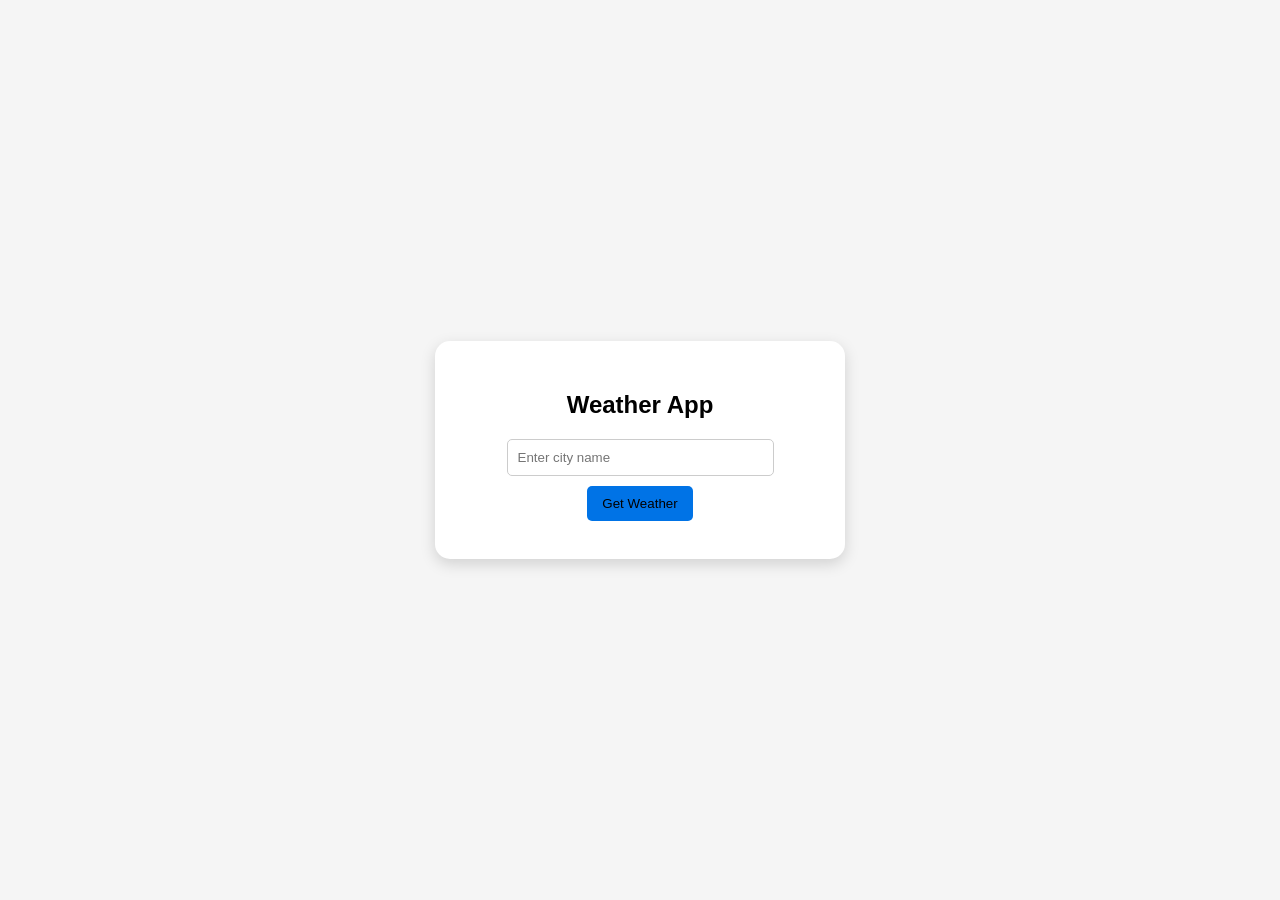
<file: My porfolio website/project 3/index.html>
<!DOCTYPE html>
<html lang="en">
<head>
  <meta charset="UTF-8">
  <meta name="viewport" content="width=device-width, initial-scale=1.0">
  <title>Weather App</title>
  <link rel="stylesheet" href="style.css">
</head>
<body>

  <section class="weather-section">
    <div class="weather-box" id="weather-box">
      <h2>Weather App</h2>
      <input type="text" id="city-input" placeholder="Enter city name">
      <button id="get-weather-btn">Get Weather</button>

      <div id="weather-result">
        <p id="city-name"></p>
        <p id="temperature"></p>
        <p id="weather-description"></p>
        <p id="humidity"></p>
        <p id="wind-speed"></p>
      </div>
    </div>
  </section>

  <script src="script.js"></script>
</body>
</html>
</file>
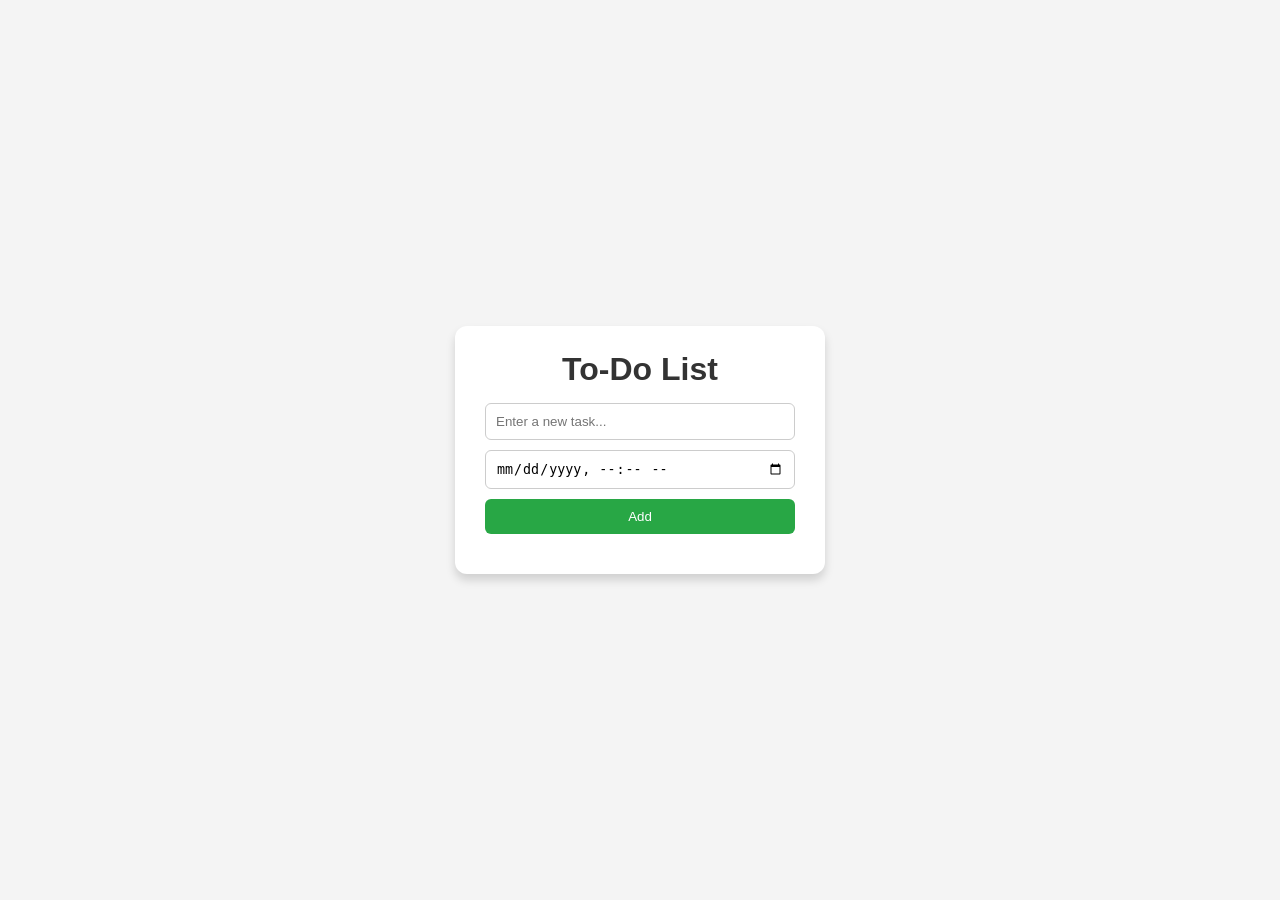
<file: My porfolio website/project 4/index.html>
<!DOCTYPE html>
<html lang="en">
<head>
  <meta charset="UTF-8">
  <meta name="viewport" content="width=device-width, initial-scale=1.0">
  <title>To-Do List App</title>
  <link rel="stylesheet" href="style.css">
</head>
<body>
  <div class="container">
    <h1>To-Do List</h1>

    <div class="input-section">
      <input type="text" id="taskInput" placeholder="Enter a new task...">
      <input type="datetime-local" id="timeInput">
      <button id="addBtn">Add</button>
    </div>

    <ul id="taskList"></ul>
  </div>

  <!-- Popup Reminder -->
  <div id="popup" class="popup hidden">
    <div class="popup-content">
      <p id="popupMessage"></p>
      <button id="closePopup">OK</button>
    </div>
  </div>

  <script src="script.js"></script>
</body>
</html>
</file>
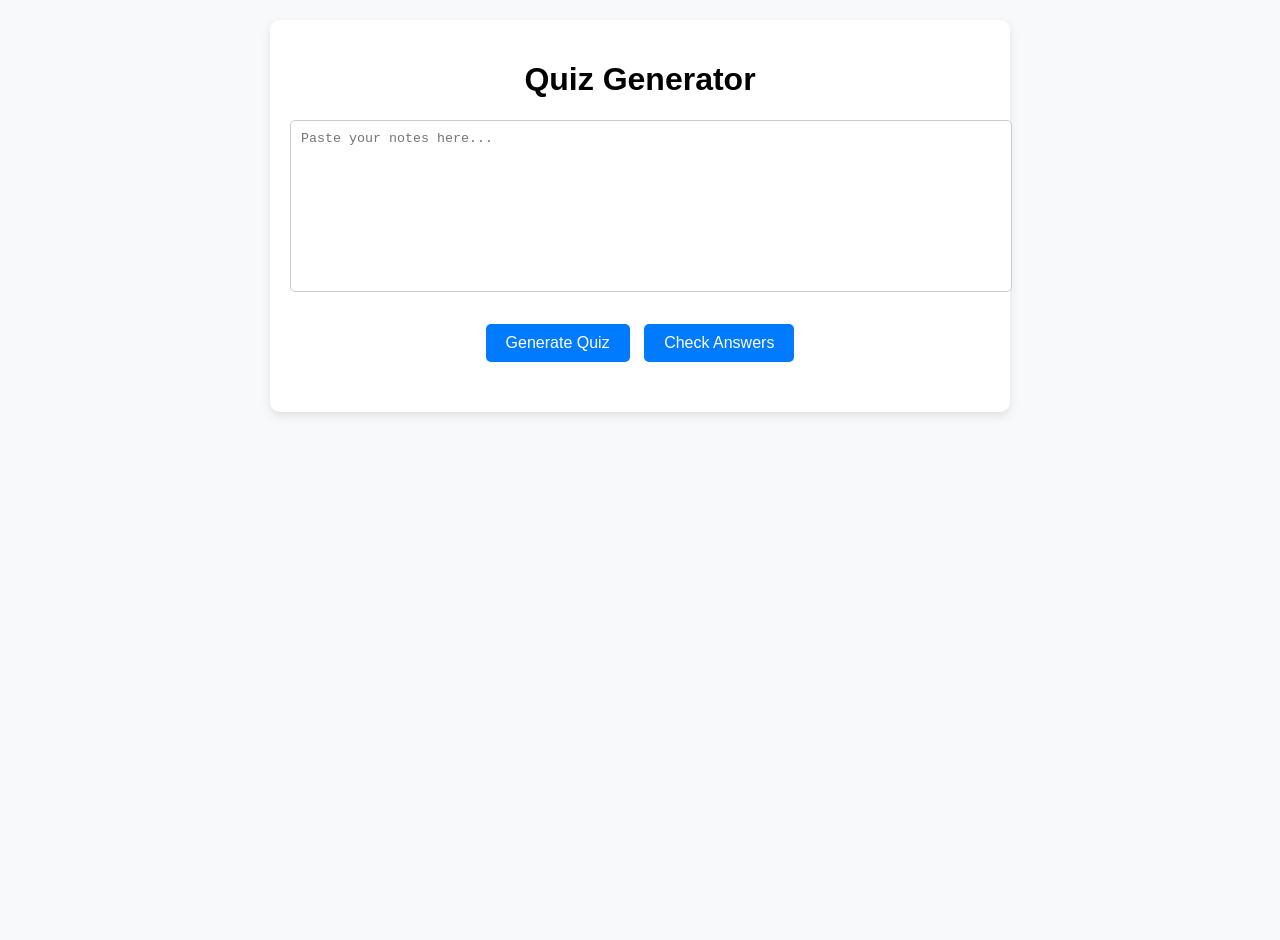
<file: project2/quiz.html>
<!DOCTYPE html>
<html>
<head>
  <meta charset="UTF-8">
  <title>Quiz Generator</title>
  <style>
    body {
      font-family: Arial, sans-serif;
      display: flex;
      justify-content: center;
      align-items: flex-start;
      min-height: 100vh;
      background: #f8f9fa;
      margin: 0;
      padding: 20px;
    }

    .container {
      width: 90%;
      max-width: 700px;
      text-align: center;
      background: #fff;
      padding: 20px;
      border-radius: 10px;
      box-shadow: 0 4px 10px rgba(0,0,0,0.1);
    }

    textarea {
      width: 100%;
      height: 150px;
      padding: 10px;
      border: 1px solid #ccc;
      border-radius: 5px;
      resize: none;
    }

    button {
      margin: 10px 5px;
      padding: 10px 20px;
      background: #007bff;
      color: #fff;
      border: none;
      border-radius: 5px;
      cursor: pointer;
      font-size: 16px;
    }

    button:hover {
      background: #0056b3;
    }

    .question {
      margin-top: 15px;
      padding: 15px;
      border: 1px solid #ccc;
      border-radius: 5px;
      text-align: left;
    }

    .option-btn {
      display: block;
      width: 100%;
      text-align: left;
      margin: 5px 0;
      padding: 8px 10px;
      border: 1px solid #ccc;
      border-radius: 5px;
      background: #f1f1f1;
      cursor: pointer;
      color: #000;
      font-weight: normal;
    }

    .selected-option {
      background-color: #cce5ff; /* light blue for selected */
    }

    .correct-option {
      background-color: #c8e6c9; /* subtle green */
      border-color: #388e3c;
      color: #000;
      font-weight: bold;
    }

    .wrong-option {
      background-color: #ffcdd2; /* subtle red */
      border-color: #d32f2f;
      color: #000;
      font-weight: bold;
    }

    #scoreBox {
      margin-top: 20px;
      font-weight: bold;
      font-size: 18px;
    }
  </style>
</head>
<body>
  <div class="container">
    <h1>Quiz Generator</h1>
    <textarea id="inputText" placeholder="Paste your notes here..."></textarea><br><br>
    <button onclick="generateQuiz()">Generate Quiz</button>
    <button onclick="checkAnswers()">Check Answers</button>

    <div id="quizContainer"></div>
    <div id="scoreBox"></div>
  </div>

<script>
let correctAnswers = [];
let userAnswers = [];

function generateQuiz() {
  const text = document.getElementById("inputText").value;
  const sentences = text.split(/[.?!]/).filter(s => s.trim().length > 0);
  const allWords = text.split(/\s+/).filter(w => w.trim().length > 0); // all words for options
  const quizContainer = document.getElementById("quizContainer");
  quizContainer.innerHTML = "";
  document.getElementById("scoreBox").innerHTML = "";
  correctAnswers = [];
  userAnswers = [];

  let questionCount = 0;
  let index = 0;

  while(questionCount < 6 && index < sentences.length) {
    const s = sentences[index].trim();
    const words = s.split(" ");
    if(words.length < 4) { index++; continue; } // skip very short sentence

    const randomIndex = Math.floor(Math.random() * words.length);
    const correct = words[randomIndex];
    words[randomIndex] = "_____";
    const question = words.join(" ");

    // ensure 4 options using allWords
    let options = [correct];
    while(options.length < 4) {
      const randomWord = allWords[Math.floor(Math.random() * allWords.length)];
      if(!options.includes(randomWord) && randomWord !== correct) {
        options.push(randomWord);
      }
    }
    options.sort(()=>Math.random()-0.5);

    correctAnswers.push({qIndex:questionCount, answer:correct});

    const div = document.createElement("div");
    div.className = "question";
    div.setAttribute("id", `question${questionCount}`);

    div.innerHTML = `<p><b>${questionCount+1}. ${question}</b></p>` +
      options.map(opt => 
        `<button class="option-btn" onclick="selectOption(this,${questionCount})" value="${opt}">${opt}</button>`
      ).join("");

    quizContainer.appendChild(div);
    questionCount++;
    index++;
  }

  // if not enough sentences, repeat sentences until 6 questions
  while(questionCount < 6) {
    const s = sentences[questionCount % sentences.length].trim();
    const words = s.split(" ");
    if(words.length < 4) continue;

    const randomIndex = Math.floor(Math.random() * words.length);
    const correct = words[randomIndex];
    words[randomIndex] = "_____";
    const question = words.join(" ");

    let options = [correct];
    while(options.length < 4) {
      const randomWord = allWords[Math.floor(Math.random() * allWords.length)];
      if(!options.includes(randomWord) && randomWord !== correct) {
        options.push(randomWord);
      }
    }
    options.sort(()=>Math.random()-0.5);

    correctAnswers.push({qIndex:questionCount, answer:correct});

    const div = document.createElement("div");
    div.className = "question";
    div.setAttribute("id", `question${questionCount}`);

    div.innerHTML = `<p><b>${questionCount+1}. ${question}</b></p>` +
      options.map(opt => 
        `<button class="option-btn" onclick="selectOption(this,${questionCount})" value="${opt}">${opt}</button>`
      ).join("");

    quizContainer.appendChild(div);
    questionCount++;
  }
}

function selectOption(btn, qIndex) {
  userAnswers[qIndex] = btn.value;
  const buttons = document.querySelectorAll(`#question${qIndex} .option-btn`);
  buttons.forEach(b => b.classList.remove("selected-option"));
  btn.classList.add("selected-option");
}

function checkAnswers() {
  let score = 0;
  correctAnswers.forEach((item) => {
    const questionDiv = document.getElementById(`question${item.qIndex}`);
    const buttons = questionDiv.querySelectorAll(".option-btn");

    buttons.forEach(b => {
      b.classList.remove("correct-option","wrong-option","selected-option");

      if(b.value === item.answer) {
        b.classList.add("correct-option");
      }
      if(userAnswers[item.qIndex] && b.value === userAnswers[item.qIndex] && b.value !== item.answer) {
        b.classList.add("wrong-option");
      }
    });

    if(userAnswers[item.qIndex] === item.answer) score++;
  });

  document.getElementById("scoreBox").innerHTML =
    `You scored ${score} out of ${correctAnswers.length}`;
}
</script>
</body>
</html>
</file>
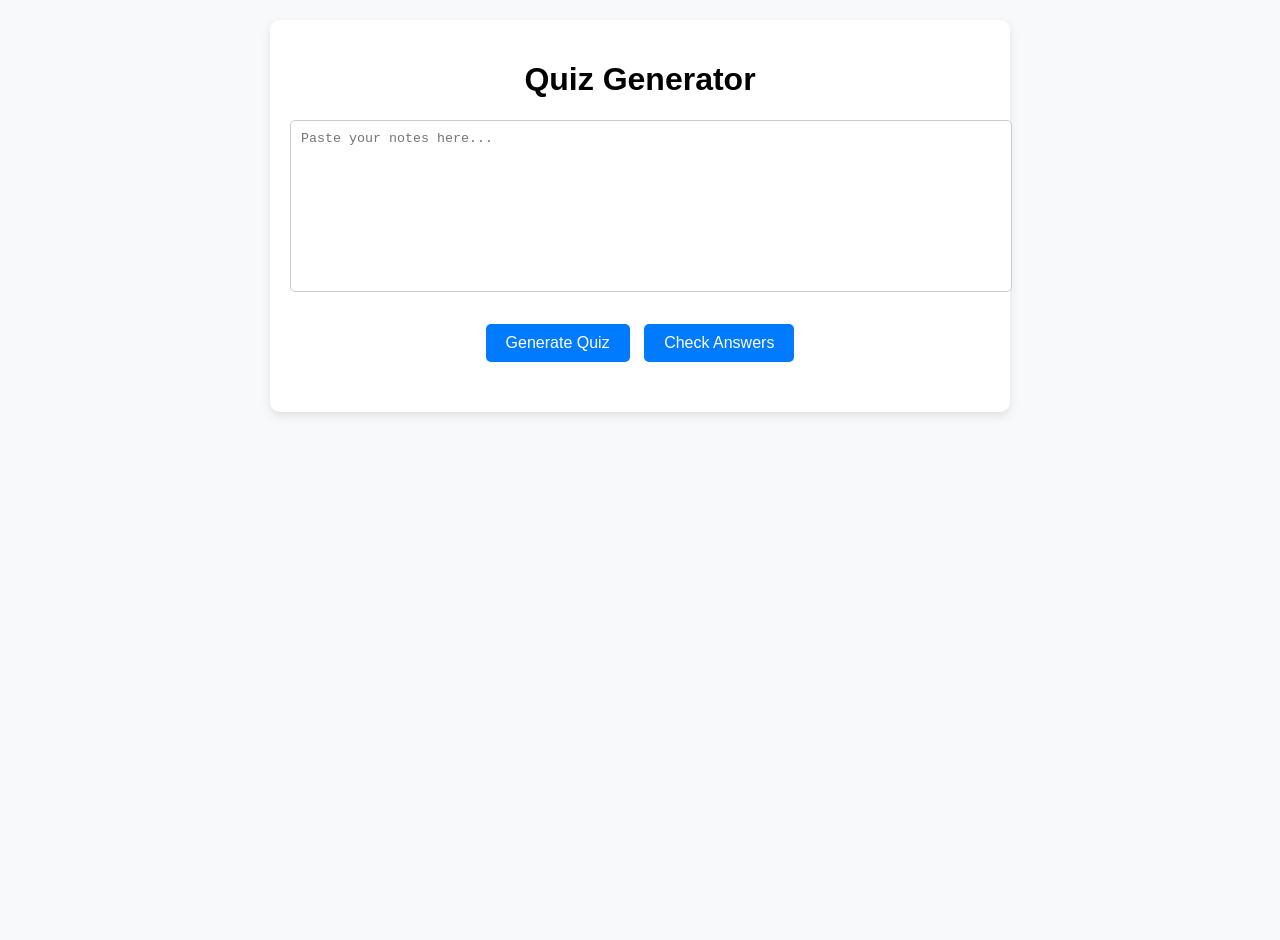
<file: My porfolio website/project2/quiz.html>
<!DOCTYPE html>
<html>
<head>
  <meta charset="UTF-8">
  <title>Quiz Generator</title>
  <style>
    body {
      font-family: Arial, sans-serif;
      display: flex;
      justify-content: center;
      align-items: flex-start;
      min-height: 100vh;
      background: #f8f9fa;
      margin: 0;
      padding: 20px;
    }

    .container {
      width: 90%;
      max-width: 700px;
      text-align: center;
      background: #fff;
      padding: 20px;
      border-radius: 10px;
      box-shadow: 0 4px 10px rgba(0,0,0,0.1);
    }

    textarea {
      width: 100%;
      height: 150px;
      padding: 10px;
      border: 1px solid #ccc;
      border-radius: 5px;
      resize: none;
    }

    button {
      margin: 10px 5px;
      padding: 10px 20px;
      background: #007bff;
      color: #fff;
      border: none;
      border-radius: 5px;
      cursor: pointer;
      font-size: 16px;
    }

    button:hover {
      background: #0056b3;
    }

    .question {
      margin-top: 15px;
      padding: 15px;
      border: 1px solid #ccc;
      border-radius: 5px;
      text-align: left;
    }

    .option-btn {
      display: block;
      width: 100%;
      text-align: left;
      margin: 5px 0;
      padding: 8px 10px;
      border: 1px solid #ccc;
      border-radius: 5px;
      background: #f1f1f1;
      cursor: pointer;
      color: #000;
      font-weight: normal;
    }

    .selected-option {
      background-color: #cce5ff; /* light blue for selected */
    }

    .correct-option {
      background-color: #c8e6c9; /* subtle green */
      border-color: #388e3c;
      color: #000;
      font-weight: bold;
    }

    .wrong-option {
      background-color: #ffcdd2; /* subtle red */
      border-color: #d32f2f;
      color: #000;
      font-weight: bold;
    }

    #scoreBox {
      margin-top: 20px;
      font-weight: bold;
      font-size: 18px;
    }
  </style>
</head>
<body>
  <div class="container">
    <h1>Quiz Generator</h1>
    <textarea id="inputText" placeholder="Paste your notes here..."></textarea><br><br>
    <button onclick="generateQuiz()">Generate Quiz</button>
    <button onclick="checkAnswers()">Check Answers</button>

    <div id="quizContainer"></div>
    <div id="scoreBox"></div>
  </div>

<script>
let correctAnswers = [];
let userAnswers = [];

function generateQuiz() {
  const text = document.getElementById("inputText").value;
  const sentences = text.split(/[.?!]/).filter(s => s.trim().length > 0);
  const allWords = text.split(/\s+/).filter(w => w.trim().length > 0); // all words for options
  const quizContainer = document.getElementById("quizContainer");
  quizContainer.innerHTML = "";
  document.getElementById("scoreBox").innerHTML = "";
  correctAnswers = [];
  userAnswers = [];

  let questionCount = 0;
  let index = 0;

  while(questionCount < 6 && index < sentences.length) {
    const s = sentences[index].trim();
    const words = s.split(" ");
    if(words.length < 4) { index++; continue; } // skip very short sentence

    const randomIndex = Math.floor(Math.random() * words.length);
    const correct = words[randomIndex];
    words[randomIndex] = "_____";
    const question = words.join(" ");

    // ensure 4 options using allWords
    let options = [correct];
    while(options.length < 4) {
      const randomWord = allWords[Math.floor(Math.random() * allWords.length)];
      if(!options.includes(randomWord) && randomWord !== correct) {
        options.push(randomWord);
      }
    }
    options.sort(()=>Math.random()-0.5);

    correctAnswers.push({qIndex:questionCount, answer:correct});

    const div = document.createElement("div");
    div.className = "question";
    div.setAttribute("id", `question${questionCount}`);

    div.innerHTML = `<p><b>${questionCount+1}. ${question}</b></p>` +
      options.map(opt => 
        `<button class="option-btn" onclick="selectOption(this,${questionCount})" value="${opt}">${opt}</button>`
      ).join("");

    quizContainer.appendChild(div);
    questionCount++;
    index++;
  }

  // if not enough sentences, repeat sentences until 6 questions
  while(questionCount < 6) {
    const s = sentences[questionCount % sentences.length].trim();
    const words = s.split(" ");
    if(words.length < 4) continue;

    const randomIndex = Math.floor(Math.random() * words.length);
    const correct = words[randomIndex];
    words[randomIndex] = "_____";
    const question = words.join(" ");

    let options = [correct];
    while(options.length < 4) {
      const randomWord = allWords[Math.floor(Math.random() * allWords.length)];
      if(!options.includes(randomWord) && randomWord !== correct) {
        options.push(randomWord);
      }
    }
    options.sort(()=>Math.random()-0.5);

    correctAnswers.push({qIndex:questionCount, answer:correct});

    const div = document.createElement("div");
    div.className = "question";
    div.setAttribute("id", `question${questionCount}`);

    div.innerHTML = `<p><b>${questionCount+1}. ${question}</b></p>` +
      options.map(opt => 
        `<button class="option-btn" onclick="selectOption(this,${questionCount})" value="${opt}">${opt}</button>`
      ).join("");

    quizContainer.appendChild(div);
    questionCount++;
  }
}

function selectOption(btn, qIndex) {
  userAnswers[qIndex] = btn.value;
  const buttons = document.querySelectorAll(`#question${qIndex} .option-btn`);
  buttons.forEach(b => b.classList.remove("selected-option"));
  btn.classList.add("selected-option");
}

function checkAnswers() {
  let score = 0;
  correctAnswers.forEach((item) => {
    const questionDiv = document.getElementById(`question${item.qIndex}`);
    const buttons = questionDiv.querySelectorAll(".option-btn");

    buttons.forEach(b => {
      b.classList.remove("correct-option","wrong-option","selected-option");

      if(b.value === item.answer) {
        b.classList.add("correct-option");
      }
      if(userAnswers[item.qIndex] && b.value === userAnswers[item.qIndex] && b.value !== item.answer) {
        b.classList.add("wrong-option");
      }
    });

    if(userAnswers[item.qIndex] === item.answer) score++;
  });

  document.getElementById("scoreBox").innerHTML =
    `You scored ${score} out of ${correctAnswers.length}`;
}
</script>
</body>
</html>
</file>
<file: style.css>
/* General reset */
* {
  margin: 0;
  padding: 0;
  box-sizing: border-box;
}

body {
  font-family: Arial, sans-serif;
  line-height: 1.6;
  background-color: #eaf4ff;
  color: #333;
  scroll-behavior: smooth;
}

/* NAVIGATION BAR */
.navbar {
  position: fixed;
  top: 0;
  width: 100%;
  background: #333;
  z-index: 1000;
}

.navbar ul {
  list-style: none;
  display: flex;
  justify-content: center;
}

.navbar li {
  margin: 0;
}

.navbar a {
  display: block;
  padding: 15px 20px;
  text-decoration: none;
  color: white;
}

.navbar a:hover {
  background: #0073e6;
}

/* SECTIONS */
.section {
  min-height: 100vh;
  display: flex;
  justify-content: center;
  align-items: center;
  padding-top: 60px;
  background: #eaf4ff;
}

/* Content boxes for each section */
.content-box {
  background: white;
  padding: 40px;
  border-radius: 10px;
  box-shadow: 0 4px 10px rgba(0,0,0,0.1);
  text-align: center;
  max-width: 800px;
  width: 90%;
  margin: 0 auto;
}

/* HOME */
.home {
  background: #eaf4ff;
}

.photo-box {
  width: 200px;
  height: 200px;
  overflow: hidden;
  border-radius: 15px;
  border: 4px solid #0073e6;
  margin: 0 auto 20px auto;
}

.photo-box img {
  width: 100%;
  height: 100%;
  object-fit: cover;
}

.name {
  font-size: 2em;
  font-weight: bold;
}

/* ABOUT */
.about ul {
  list-style: none;
  margin-top: 15px;
}

.about li {
  margin: 10px 0;
}

/* RESUME */
.resume-btn {
  display: inline-block;
  padding: 10px 20px;
  background: #0073e6;
  color: white;
  text-decoration: none;
  border-radius: 5px;
  margin-top: 20px;
}

.resume-btn:hover {
  background: #005bb5;
}

/* PROJECTS */
.project-grid {
  display: grid;
  grid-template-columns: repeat(2, 1fr);
  gap: 20px;
  width: 100%;
  max-width: 600px;
  margin: 30px auto 0 auto;
}

.project-box {
  display: flex;
  flex-direction: column;
  align-items: center;
  justify-content: center;
  text-decoration: none;
  background: #f4f4f4;
  border-radius: 10px;
  padding: 10px;
  transition: transform 0.2s;
}

.project-box:hover {
  transform: translateY(-5px);
}

.project-box img {
  width: 100%;
  height: 150px;
  object-fit: cover;
  border-radius: 8px;
  margin-bottom: 10px;
}

.project-title {
  font-size: 16px;
  color: #333;
  font-weight: bold;
  text-align: center;
}

.projects-info {
  background: #eaf4ff;
}

.projects-info-list {
  list-style: none;
  padding: 0;
  margin-top: 20px;
  text-align: center;
}

.projects-info-list li {
  margin: 10px 0;
  font-size: 16px;
  line-height: 1.5;
}

/* CONTACT */
.contact p {
  margin: 10px 0;
}

.contact a {
  color: #0073e6;
  text-decoration: none;
}

.contact a:hover {
  text-decoration: underline;
}

/* FOOTER */
.footer {
  background: #333;
  color: white;
  text-align: center;
  padding: 15px 0;
}
</file>
<file: My porfolio website/style.css>
/* General reset */
* {
  margin: 0;
  padding: 0;
  box-sizing: border-box;
}

body {
  font-family: Arial, sans-serif;
  line-height: 1.6;
  background-color: #eaf4ff;
  color: #333;
  scroll-behavior: smooth;
}

/* NAVIGATION BAR */
.navbar {
  position: fixed;
  top: 0;
  width: 100%;
  background: #333;
  z-index: 1000;
}

.navbar ul {
  list-style: none;
  display: flex;
  justify-content: center;
}

.navbar li {
  margin: 0;
}

.navbar a {
  display: block;
  padding: 15px 20px;
  text-decoration: none;
  color: white;
}

.navbar a:hover {
  background: #0073e6;
}

/* SECTIONS */
.section {
  min-height: 100vh;
  display: flex;
  justify-content: center;
  align-items: center;
  padding-top: 60px;
  background: #eaf4ff;
}

/* Content boxes for each section */
.content-box {
  background: white;
  padding: 40px;
  border-radius: 10px;
  box-shadow: 0 4px 10px rgba(0,0,0,0.1);
  text-align: center;
  max-width: 800px;
  width: 90%;
  margin: 0 auto;
}

/* HOME */
.home {
  background: #eaf4ff;
}

.photo-box {
  width: 200px;
  height: 200px;
  overflow: hidden;
  border-radius: 15px;
  border: 4px solid #0073e6;
  margin: 0 auto 20px auto;
}

.photo-box img {
  width: 100%;
  height: 100%;
  object-fit: cover;
}

.name {
  font-size: 2em;
  font-weight: bold;
}

/* ABOUT */
.about ul {
  list-style: none;
  margin-top: 15px;
}

.about li {
  margin: 10px 0;
}

/* RESUME */
.resume-btn {
  display: inline-block;
  padding: 10px 20px;
  background: #0073e6;
  color: white;
  text-decoration: none;
  border-radius: 5px;
  margin-top: 20px;
}

.resume-btn:hover {
  background: #005bb5;
}

/* PROJECTS */
.project-grid {
  display: grid;
  grid-template-columns: repeat(2, 1fr);
  gap: 20px;
  width: 100%;
  max-width: 600px;
  margin: 30px auto 0 auto;
}

.project-box {
  display: flex;
  flex-direction: column;
  align-items: center;
  justify-content: center;
  text-decoration: none;
  background: #f4f4f4;
  border-radius: 10px;
  padding: 10px;
  transition: transform 0.2s;
}

.project-box:hover {
  transform: translateY(-5px);
}

.project-box img {
  width: 100%;
  height: 150px;
  object-fit: cover;
  border-radius: 8px;
  margin-bottom: 10px;
}

.project-title {
  font-size: 16px;
  color: #333;
  font-weight: bold;
  text-align: center;
}

.projects-info {
  background: #eaf4ff;
}

.projects-info-list {
  list-style: none;
  padding: 0;
  margin-top: 20px;
  text-align: center;
}

.projects-info-list li {
  margin: 10px 0;
  font-size: 16px;
  line-height: 1.5;
}

/* CONTACT */
.contact p {
  margin: 10px 0;
}

.contact a {
  color: #0073e6;
  text-decoration: none;
}

.contact a:hover {
  text-decoration: underline;
}

/* FOOTER */
.footer {
  background: #333;
  color: white;
  text-align: center;
  padding: 15px 0;
}
</file>
<file: project 3/style.css>
body {
  font-family: Arial, sans-serif;
  background-color: #f5f5f5;
  margin: 0;
  padding: 0;
}

.weather-section {
  display: flex;
  justify-content: center;
  align-items: center;
  min-height: 100vh;
}

.weather-box {
  background-color: white;
  color: black !important;
  padding: 30px;
  border-radius: 15px;
  box-shadow: 0 5px 15px rgba(0,0,0,0.15);
  text-align: center;
  width: 350px;
  margin: 40px auto;
  transition: background 0.5s ease; /* smooth background change */
}

.weather-box * {
  color: black !important;
}

.weather-box input {
  padding: 10px;
  width: 70%;
  border-radius: 5px;
  border: 1px solid #ccc;
  margin-bottom: 10px;
}

.weather-box button {
  padding: 10px 15px;
  border: none;
  background-color: #0073e6;
  color: white;
  border-radius: 5px;
  cursor: pointer;
}

.weather-box button:hover {
  background-color: #005bb5;
}

#weather-result p {
  margin: 8px 0;
  font-size: 16px;
}
</file>
<file: project 4/style.css>
/* Reset */
* {
  margin: 0;
  padding: 0;
  box-sizing: border-box;
}

body {
  font-family: Arial, sans-serif;
  background: #f4f4f4;
  height: 100vh;
  display: flex;
  justify-content: center;
  align-items: center;
}

/* Main Container */
.container {
  background: white;
  padding: 25px 30px;
  border-radius: 12px;
  box-shadow: 0 6px 10px rgba(0,0,0,0.15);
  width: 370px;
  text-align: center;
}

h1 {
  margin-bottom: 15px;
  color: #333;
}

/* Input Section */
.input-section {
  display: flex;
  flex-direction: column;
  gap: 10px;
  margin-bottom: 15px;
}

#taskInput, #timeInput {
  padding: 10px;
  border: 1px solid #ccc;
  border-radius: 6px;
  width: 100%;
}

#addBtn {
  padding: 10px 15px;
  background: #28a745;
  color: white;
  border: none;
  border-radius: 6px;
  cursor: pointer;
}

#addBtn:hover {
  background: #218838;
}

/* Task List */
ul {
  list-style: none;
  padding: 0;
}

li {
  padding: 10px;
  margin: 5px 0;
  background: #f9f9f9;
  border-radius: 6px;
  display: flex;
  justify-content: space-between;
  align-items: center;
}

li.done {
  text-decoration: line-through;
  color: gray;
}

/* Popup Reminder */
.popup {
  position: fixed;
  top: 0;
  left: 0;
  width: 100%;
  height: 100%;
  background: rgba(0,0,0,0.6);
  display: flex;
  justify-content: center;
  align-items: center;
}

.popup.hidden {
  display: none;
}

.popup-content {
  background: white;
  padding: 20px 30px;
  border-radius: 10px;
  text-align: center;
  box-shadow: 0 5px 15px rgba(0,0,0,0.2);
}

#closePopup {
  margin-top: 10px;
  padding: 8px 16px;
  background: #007bff;
  color: white;
  border: none;
  border-radius: 6px;
  cursor: pointer;
}

#closePopup:hover {
  background: #0056b3;
}
</file>
<file: My porfolio website/project 3/style.css>
body {
  font-family: Arial, sans-serif;
  background-color: #f5f5f5;
  margin: 0;
  padding: 0;
}

.weather-section {
  display: flex;
  justify-content: center;
  align-items: center;
  min-height: 100vh;
}

.weather-box {
  background-color: white;
  color: black !important;
  padding: 30px;
  border-radius: 15px;
  box-shadow: 0 5px 15px rgba(0,0,0,0.15);
  text-align: center;
  width: 350px;
  margin: 40px auto;
  transition: background 0.5s ease; /* smooth background change */
}

.weather-box * {
  color: black !important;
}

.weather-box input {
  padding: 10px;
  width: 70%;
  border-radius: 5px;
  border: 1px solid #ccc;
  margin-bottom: 10px;
}

.weather-box button {
  padding: 10px 15px;
  border: none;
  background-color: #0073e6;
  color: white;
  border-radius: 5px;
  cursor: pointer;
}

.weather-box button:hover {
  background-color: #005bb5;
}

#weather-result p {
  margin: 8px 0;
  font-size: 16px;
}
</file>
<file: My porfolio website/project 4/style.css>
/* Reset */
* {
  margin: 0;
  padding: 0;
  box-sizing: border-box;
}

body {
  font-family: Arial, sans-serif;
  background: #f4f4f4;
  height: 100vh;
  display: flex;
  justify-content: center;
  align-items: center;
}

/* Main Container */
.container {
  background: white;
  padding: 25px 30px;
  border-radius: 12px;
  box-shadow: 0 6px 10px rgba(0,0,0,0.15);
  width: 370px;
  text-align: center;
}

h1 {
  margin-bottom: 15px;
  color: #333;
}

/* Input Section */
.input-section {
  display: flex;
  flex-direction: column;
  gap: 10px;
  margin-bottom: 15px;
}

#taskInput, #timeInput {
  padding: 10px;
  border: 1px solid #ccc;
  border-radius: 6px;
  width: 100%;
}

#addBtn {
  padding: 10px 15px;
  background: #28a745;
  color: white;
  border: none;
  border-radius: 6px;
  cursor: pointer;
}

#addBtn:hover {
  background: #218838;
}

/* Task List */
ul {
  list-style: none;
  padding: 0;
}

li {
  padding: 10px;
  margin: 5px 0;
  background: #f9f9f9;
  border-radius: 6px;
  display: flex;
  justify-content: space-between;
  align-items: center;
}

li.done {
  text-decoration: line-through;
  color: gray;
}

/* Popup Reminder */
.popup {
  position: fixed;
  top: 0;
  left: 0;
  width: 100%;
  height: 100%;
  background: rgba(0,0,0,0.6);
  display: flex;
  justify-content: center;
  align-items: center;
}

.popup.hidden {
  display: none;
}

.popup-content {
  background: white;
  padding: 20px 30px;
  border-radius: 10px;
  text-align: center;
  box-shadow: 0 5px 15px rgba(0,0,0,0.2);
}

#closePopup {
  margin-top: 10px;
  padding: 8px 16px;
  background: #007bff;
  color: white;
  border: none;
  border-radius: 6px;
  cursor: pointer;
}

#closePopup:hover {
  background: #0056b3;
}
</file>
